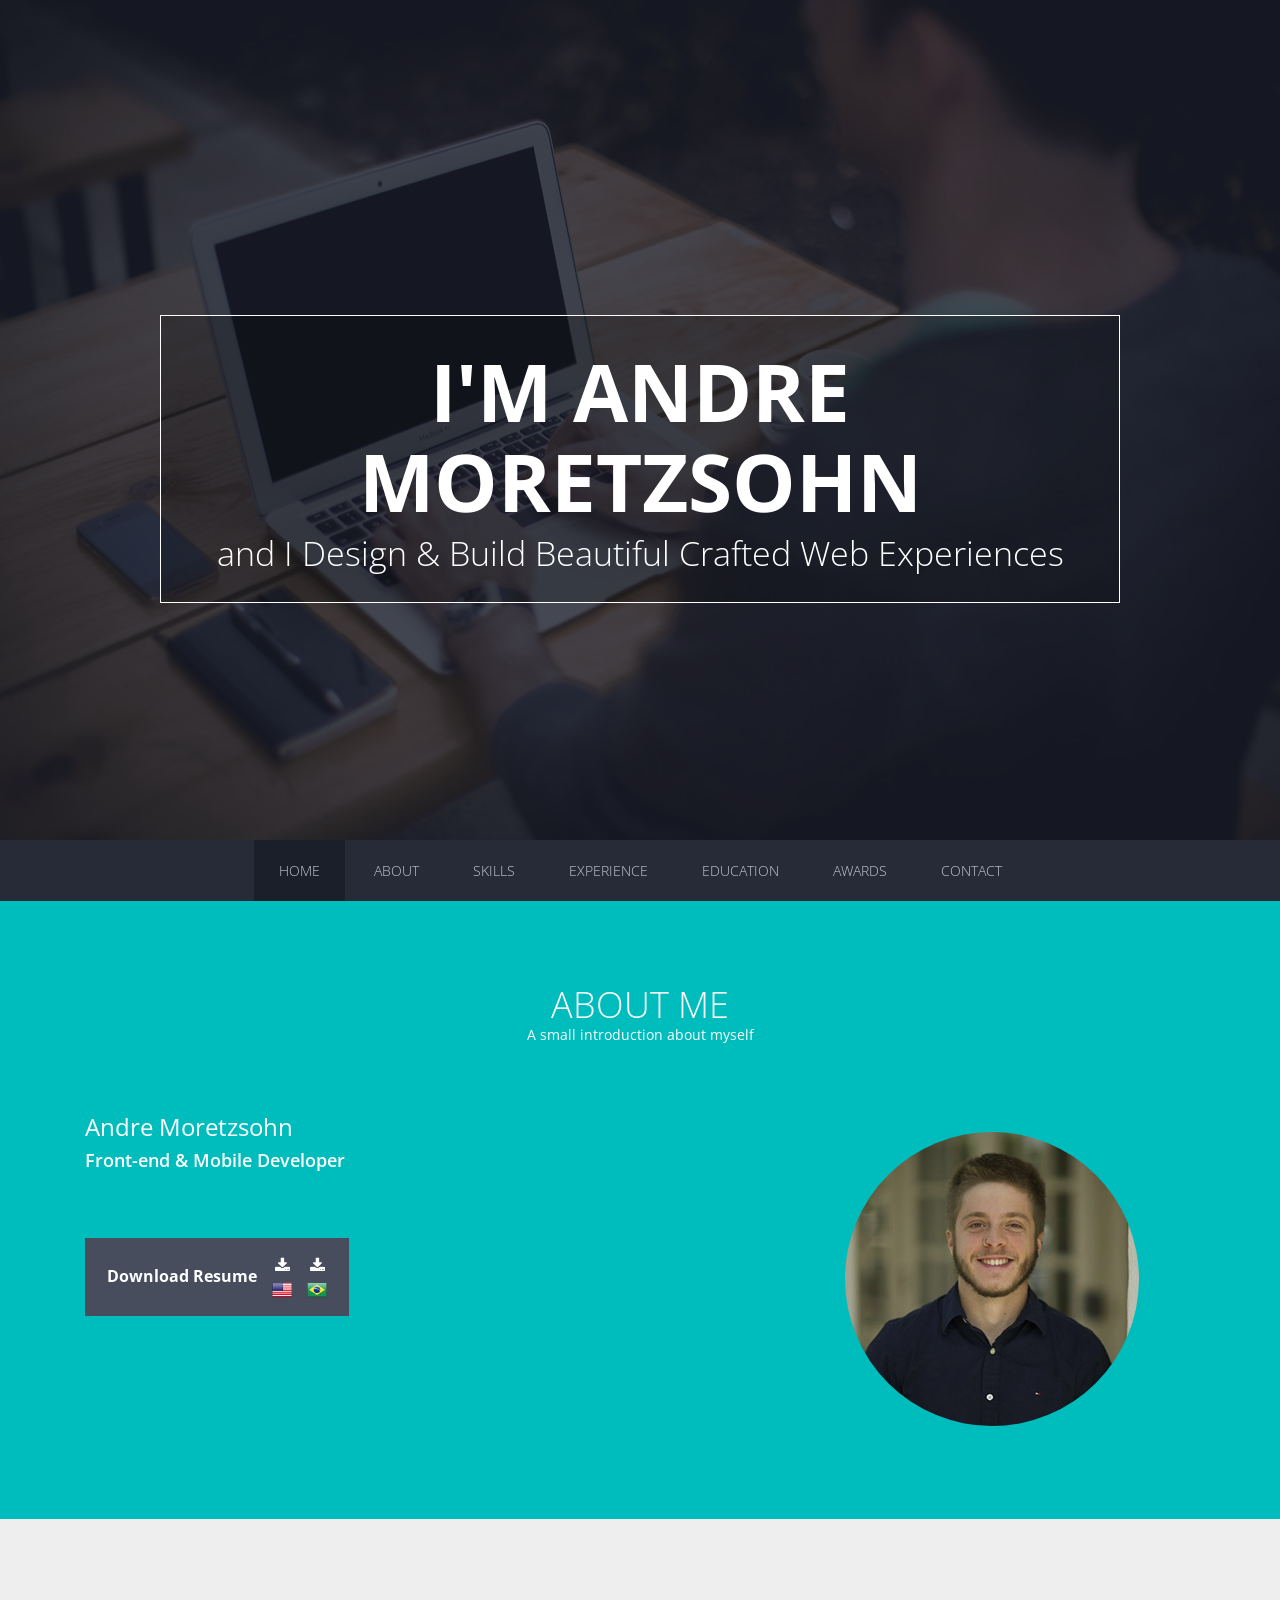
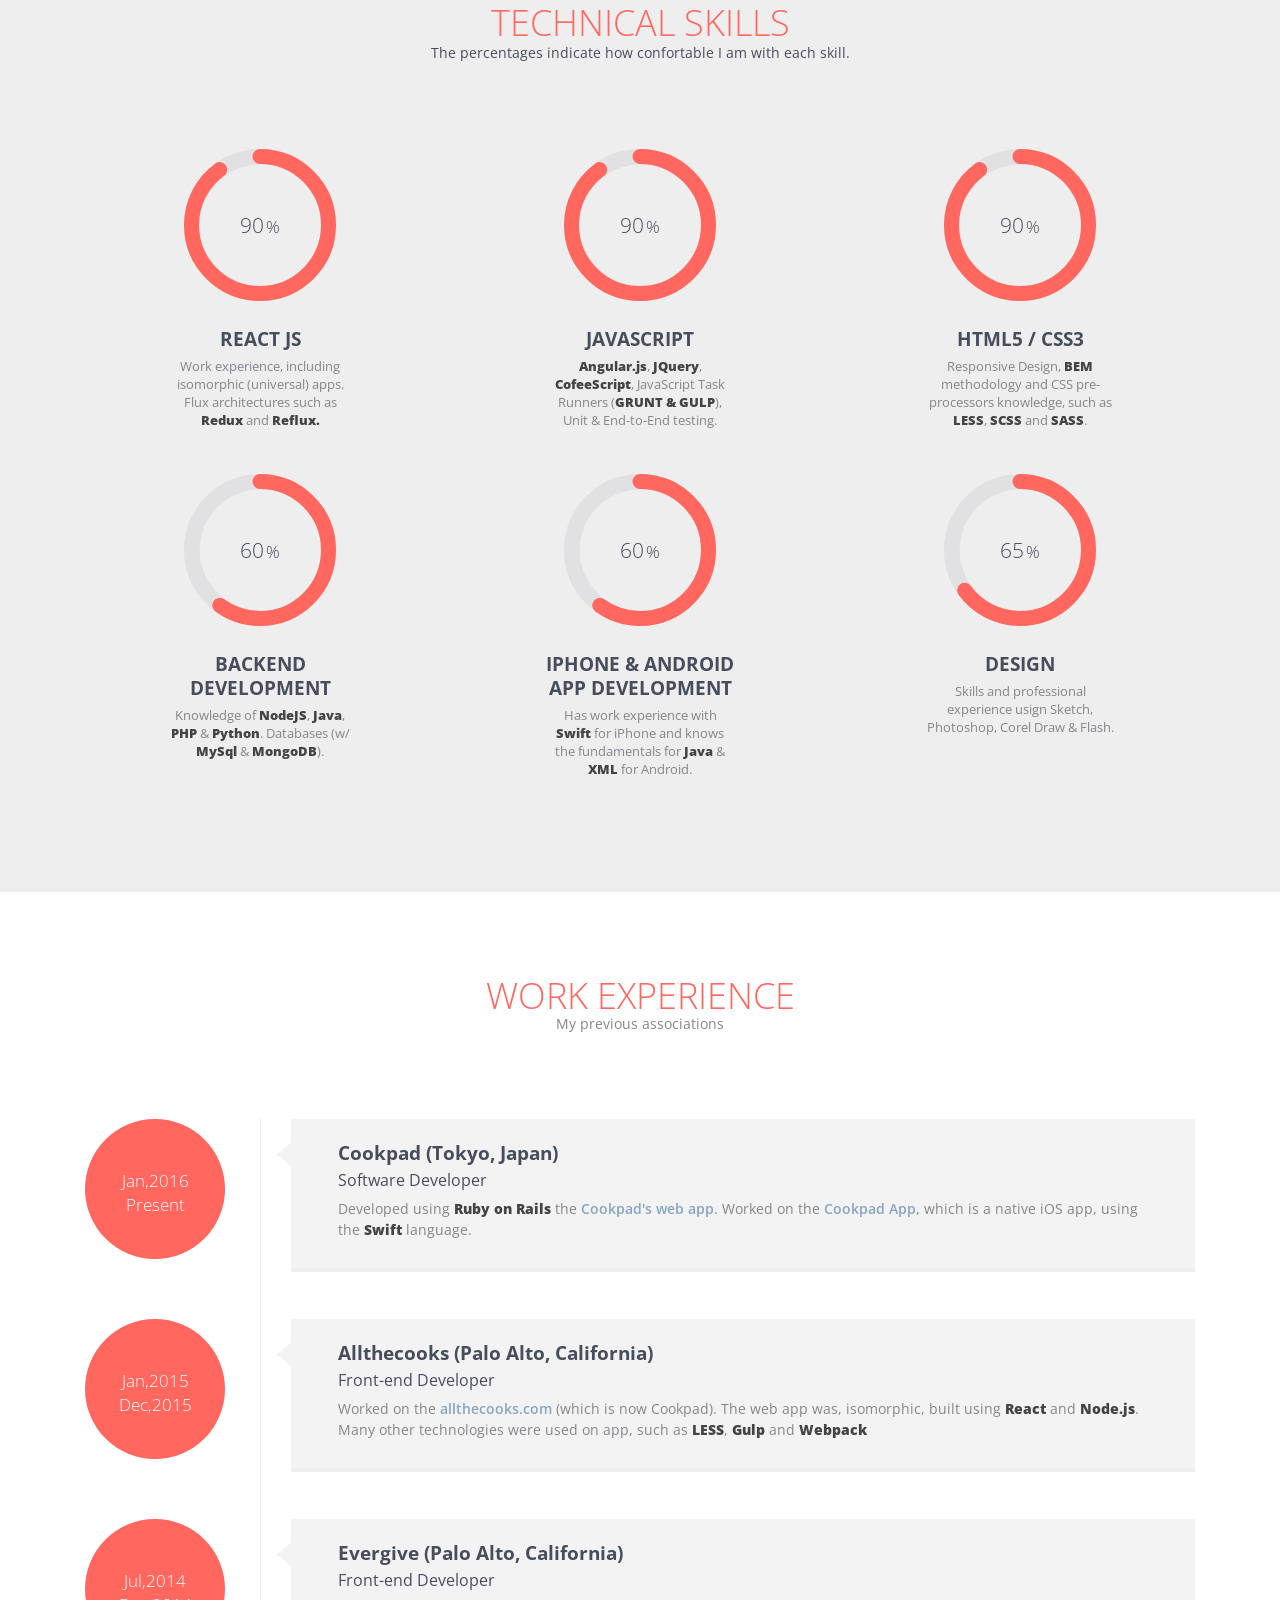
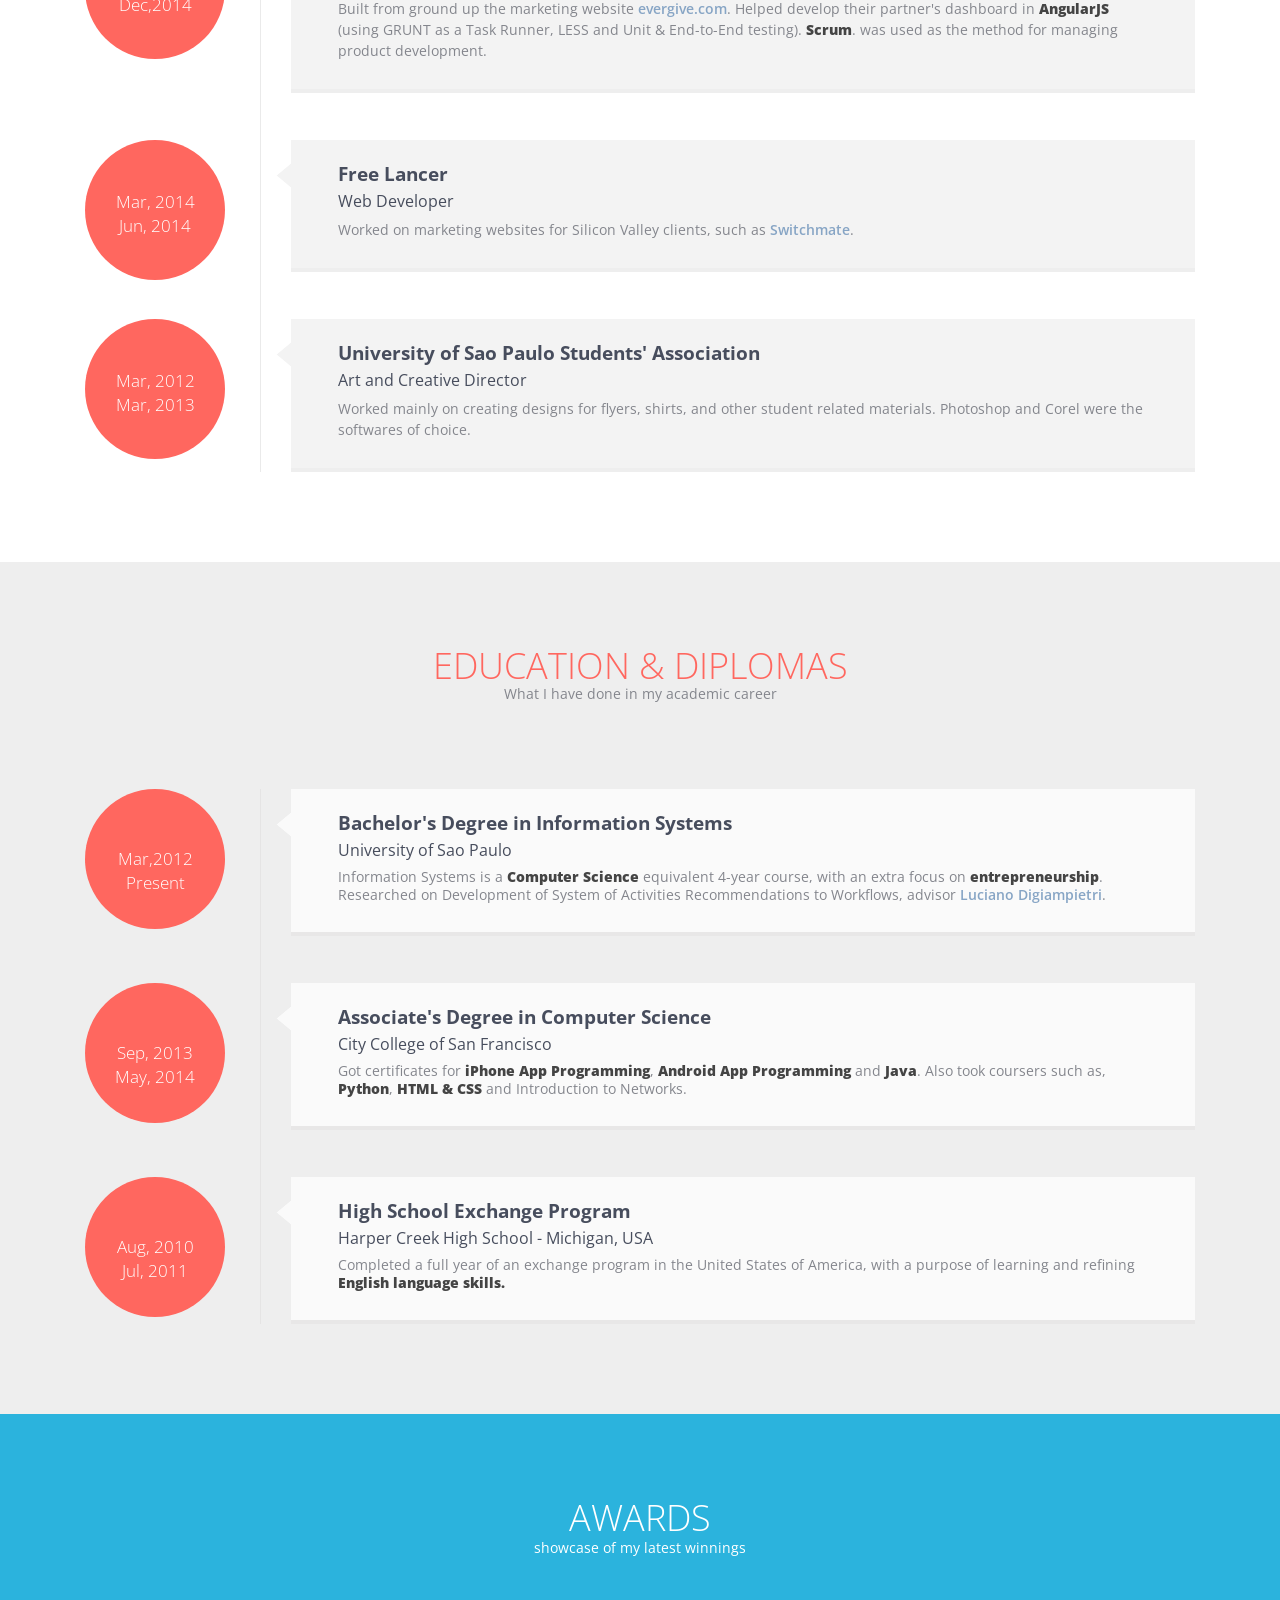
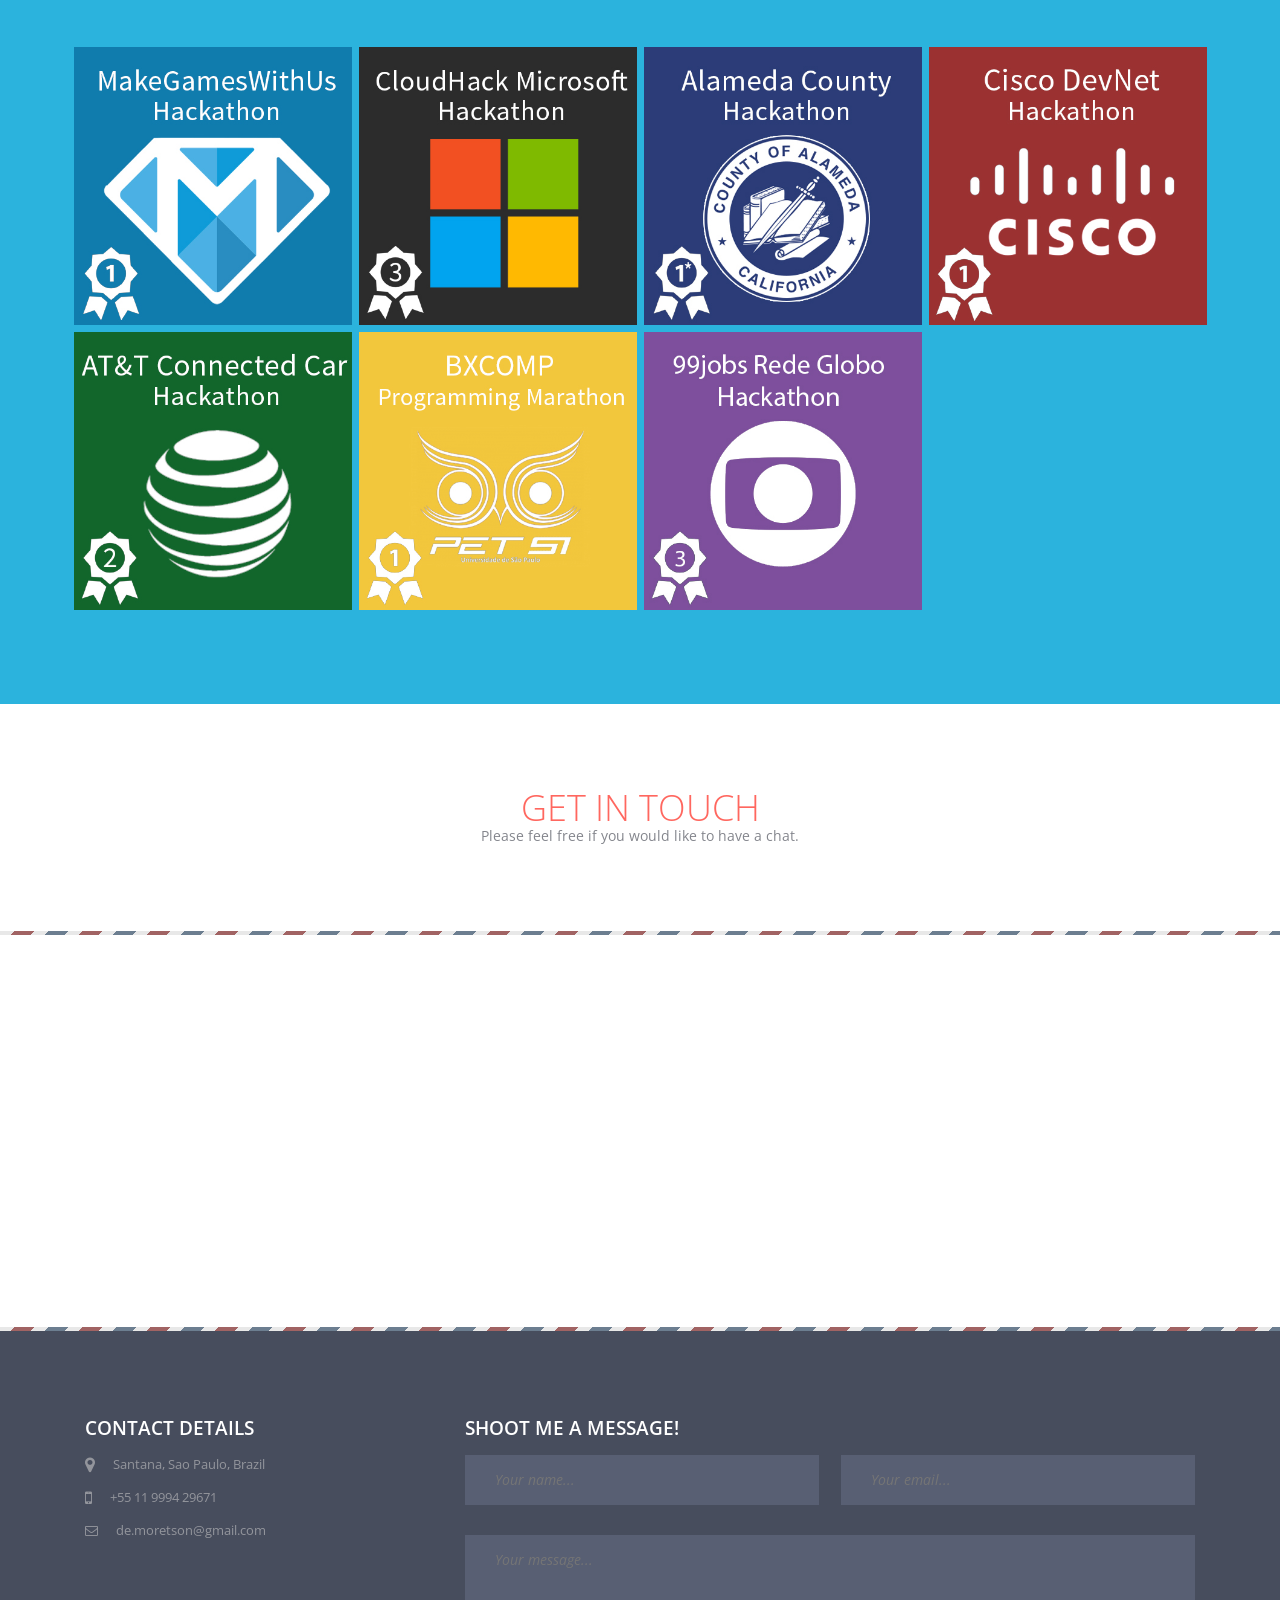
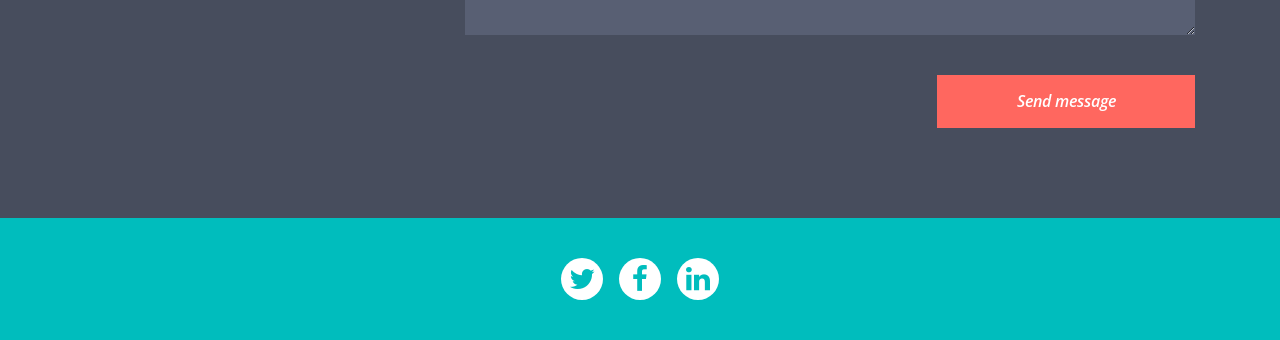
<file: index.html>
<!DOCTYPE html>
<!--[if lt IE 7 ]> <html class="ie ie6 no-js" lang="en"> <![endif]-->
<!--[if IE 7 ]>    <html class="ie ie7 no-js" lang="en"> <![endif]-->
<!--[if IE 8 ]>    <html class="ie ie8 no-js" lang="en"> <![endif]-->
<!--[if IE 9 ]>    <html class="ie ie9 no-js" lang="en"> <![endif]-->
<!--[if gt IE 9]><!--><html class="no-js" lang="en"><!--<![endif]--><head>
<meta charset="UTF-8" />
<meta http-equiv="X-UA-Compatible" content="IE=edge,chrome=1">
<title>Andre Moretzsohn's page</title>
<meta name="viewport" content="width=device-width, initial-scale=1.0">
<!--main style-->
<link rel="stylesheet" type="text/css" media="screen" href="css/bootstrap.css">
<link rel="stylesheet" type="text/css" media="screen" href="css/style.css">
<!--background slider style-->
<!--<link rel="stylesheet" type="text/css" href="css/slideshow.css" />-->
<!--google font style-->
<link href='http://fonts.googleapis.com/css?family=Open+Sans:300italic,400italic,600italic,700italic,800italic,400,600,700,800,300' rel='stylesheet' type='text/css'>
<!--font-family: 'Open Sans', sans-serif;-->
<!-- font css style-->
<link href="//maxcdn.bootstrapcdn.com/font-awesome/4.2.0/css/font-awesome.min.css" rel="stylesheet">
<!--for slider style-->

<noscript>
<link rel="stylesheet" type="text/css" href="css/fallback.css" />
</noscript>
<!--[if lt IE 9]>
			<link rel="stylesheet" type="text/css" href="css/fallback.css" />
		<![endif]-->
</head><body>
<!--wrapper start-->
<div class="wrapper" id="wrapper">
  <header>
    <!--banner start-->
    <div class="banner row" id="banner" style="width:100%">
      <div class="col-xs-12 col-sm-12 col-md-12 col-lg-12 noPadd" style="height:100%">
        <!--background slide show start-->
        <div class="bannerPart"><div></div></div>
        <!--background slide show end-->
      </div>
    </div>
    <!--banner end-->
    <div class="bannerText container">
      <h1>I'm Andre Moretzsohn</h1>
      <h2>and I Design & Build Beautiful Crafted Web Experiences</h2>
    </div>
    <!--menu start-->
    <div class="menu">
      <div class="navbar-wrapper">
        <div class="container">
          <div class="navwrapper">
            <div class="navbar navbar-inverse navbar-static-top">
              <div class="container">
                <div class="navbar-header">
                  <button type="button" class="navbar-toggle" data-toggle="collapse" data-target=".navbar-collapse"> <span class="icon-bar"></span> <span class="icon-bar"></span> <span class="icon-bar"></span> </button>
                  <a class="navbar-brand" href="#">Menu</a> </div>
                <div class="navbar-collapse collapse">
                  <ul class="nav navbar-nav">
                    <li class="menuItem active"><a href="#wrapper">Home</a></li>
                    <li class="menuItem"><a href="#aboutme">About</a></li>
                    <li class="menuItem"><a href="#technical">Skills</a></li>
                    <li class="menuItem"><a href="#exprience">Experience</a></li>
                    <li class="menuItem"><a href="#education">Education</a></li>
                    <li class="menuItem"><a href="#awards">Awards</a></li>
                    <li class="menuItem"><a href="#contact">Contact</a></li>
                  </ul>
                </div>
              </div>
            </div>
          </div>
          <!-- End Navbar -->
        </div>
      </div>
    </div>
    <!--menu end-->
  </header>
  <!--about me start-->
  <section class="aboutme" id="aboutme">
    <div class="container">
      <div class="heading">
        <h2>About me</h2>
        <p>A small introduction about myself</p>
      </div>
      <div class="row">
        <div class=" col-xs-12 col-sm-12 col-md-7 col-lg-7">
          <h3>Andre Moretzsohn</h3>
          <h4 class="subHeading">Front-end & Mobile Developer</h4>
          <p></p>
          <p></p>
<!--          <a href="CV.pdf" class="bntDownload" target="_blank">Download Printable Resume</a> -->
          <div href="CV.pdf" class="bntDownload" target="_blank"><div class="bntDownload-text">Download Resume</div><a href="CV_pt.pdf"><div><i class="fa fa-download"></i><br><img src="images/brazil.ico" height="20px" width="20px"></div></a><a href="CV_en.pdf"><div><i class="fa fa-download"></i><br><img src="images/usa.png" height="20px" width="20px"></div></a></div>
        </div>
        <div class=" col-xs-12 col-sm-12 col-md-4 col-lg-4 col-md-offset-1 col-lg-offset-1 proPic"> <img src="images/me.jpg" alt="" class="img-circle topmar"> </div>
      </div>
    </div>
  </section>
  <!--about me end-->
  <!--technical start-->
  <section class="technical" id="technical">
    <div class="container">
      <div class="heading">
        <h2>Technical Skills</h2>
        <p>The percentages indicate how confortable I am with each skill.</p>
      </div>
      <div class="row">
        <div class=" col-xs-12 col-sm-4 col-md-4 col-lg-4 skillsArea">
          <div class=" col-xs-12 col-sm-6 col-md-6 col-lg-6 skills"> <span class="chart skilBg" data-percent="90"> <span class="percent"></span> </span>
            <h4>React JS</h4>
            <p>Work experience, including isomorphic (universal) apps. Flux architectures such as <span class="bold">Redux</span> and <span class="bold">Reflux.</span> </p>
          </div>
        </div>
        <div class=" col-xs-12 col-sm-4 col-md-4 col-lg-4 skillsArea">
          <div class=" col-xs-12 col-sm-6 col-md-6 col-lg-6 skills"> <span class="chart skilBg" data-percent="90"> <span class="percent"></span> </span>
            <h4>JavaScript</h4>
            <p><span class="bold">Angular.js</span>, <span class="bold">JQuery</span>, <span class="bold">CofeeScript</span>, JavaScript Task Runners (<span class="bold">GRUNT & GULP</span>), Unit & End-to-End testing.</p>
          </div>
        </div>
        <div class=" col-xs-12 col-sm-4 col-md-4 col-lg-4 skillsArea">
          <div class=" col-xs-12 col-sm-6 col-md-6 col-lg-6 skills"> <span class="chart skilBg" data-percent="90"> <span class="percent"></span> </span>
            <h4>HTML5 / CSS3</h4>
            <p>Responsive Design, <span class="bold">BEM</span> methodology and CSS pre-processors knowledge, such as <span class="bold">LESS</span>, <span class="bold">SCSS</span> and <span class="bold">SASS</span>.</p>
          </div>
        </div>
        <div class=" col-xs-12 col-sm-4 col-md-4 col-lg-4 skillsArea">
          <div class=" col-xs-12 col-sm-6 col-md-6 col-lg-6 skills"> <span class="chart skilBg" data-percent="60"> <span class="percent"></span> </span>
            <h4>Backend Development</h4>
            <p>Knowledge of <span class="bold">NodeJS</span>, <span class="bold">Java</span>, <span class="bold">PHP</span> & <span class="bold">Python</span>. Databases (w/ <span class="bold">MySql</span> & <span class="bold">MongoDB</span>).</p>
          </div>
        </div>
        <div class=" col-xs-12 col-sm-4 col-md-4 col-lg-4 skillsArea">
          <div class=" col-xs-12 col-sm-6 col-md-6 col-lg-6 skills"> <span class="chart skilBg" data-percent="60"> <span class="percent"></span> </span>
            <h4>iPhone & Android App Development</h4>
            <p>Has work experience with <span class="bold">Swift</span> for iPhone and knows the fundamentals for <span class="bold">Java</span> & <span class="bold">XML</span> for Android.</p>
          </div>
        </div>
        <div class=" col-xs-12 col-sm-4 col-md-4 col-lg-4 skillsArea">
          <div class=" col-xs-12 col-sm-6 col-md-6 col-lg-6 skills"> <span class="chart skilBg" data-percent="65"> <span class="percent"></span> </span>
            <h4>Design</h4>
            <p>Skills and professional experience usign Sketch, Photoshop, Corel Draw & Flash.</p>
          </div>
        </div>
      </div>
    </div>
  </section>
  <!--technical end-->
  <!--exprience start-->
  <section class="exprience" id="exprience">
    <div class="container">
      <div class="heading">
        <h2>Work Experience</h2>
        <p>My previous associations</p>
      </div>
      <div class="row workDetails">
        <div class="col-xs-12 col-sm-3 col-md-2 col-lg-2">
          <div class="workYear">Jan,2016<br>
            Present</div>
        </div>
        <div class="col-xs-12 col-sm-9 col-md-10 col-lg-10 rightArea">
          <div class="arrowpart"></div>
          <div class="exCon">
            <h4>Cookpad (Tokyo, Japan)</h4>
            <h5>Software Developer</h5>
            <p>Developed using <span class="bold">Ruby on Rails</span> the <a href="http://www.cookpad.com/us" class="dark-links">Cookpad's web app</a>. Worked on the <a href="https://itunes.apple.com/us/app/cookpad/id922865408?mt=8" class="dark-links">Cookpad App</a>, which is a native iOS app, using the <span class="bold">Swift</span> language.</p>
          </div>
        </div>
      </div>
      <div class="row workDetails">
        <div class="col-xs-12 col-sm-3 col-md-2 col-lg-2">
          <div class="workYear">Jan,2015<br>
            Dec,2015</div>
        </div>
        <div class="col-xs-12 col-sm-9 col-md-10 col-lg-10 rightArea">
          <div class="arrowpart"></div>
          <div class="exCon">
            <h4>Allthecooks (Palo Alto, California)</h4>
            <h5>Front-end Developer</h5>
            <p>Worked on the <a href="http://www.allthecooks.com" class="dark-links">allthecooks.com</a> (which is now Cookpad). The web app was, isomorphic, built using <span class="bold">React</span> and <span class="bold">Node.js</span>. Many other technologies were used on app, such as <span class="bold">LESS</span>, <span class="bold">Gulp</span> and <span class="bold">Webpack</span></p>
          </div>
        </div>
      </div>
      <div class="row workDetails">
        <div class="col-xs-12 col-sm-3 col-md-2 col-lg-2">
          <div class="workYear">Jul,2014<br>
            Dec,2014</div>
        </div>
        <div class="col-xs-12 col-sm-9 col-md-10 col-lg-10 rightArea">
          <div class="arrowpart"></div>
          <div class="exCon">
            <h4>Evergive (Palo Alto, California)</h4>
            <h5>Front-end Developer</h5>
            <p>Built from ground up the marketing website <a href="http://www.evergive.com" class="dark-links">evergive.com</a>. Helped develop their partner's dashboard in <span class="bold">AngularJS</span> (using GRUNT as a Task Runner, LESS and Unit & End-to-End testing). <span class="bold">Scrum</span>. was used as the method for managing product development.</p>
          </div>
        </div>
      </div>
      <div class="row workDetails">
        <div class="col-xs-12 col-sm-3 col-md-2 col-lg-2">
          <div class="workYear">Mar, 2014<br>
            Jun, 2014</div>
        </div>
        <div class="col-xs-12 col-sm-9 col-md-10 col-lg-10 rightArea">
          <div class="arrowpart"></div>
          <div class="exCon">
            <h4>Free Lancer</h4>
            <h5>Web Developer</h5>
            <p>Worked on marketing websites for Silicon Valley clients, such as <a class="dark-links" href="http://www.myswitchmate.com/">Switchmate</a>. </p>
          </div>
        </div>
      </div>
      <div class="row workDetails">
        <div class="col-xs-12 col-sm-3 col-md-2 col-lg-2">
          <div class="workYear">Mar, 2012<br>
            Mar, 2013</div>
        </div>
        <div class="col-xs-12 col-sm-9 col-md-10 col-lg-10 rightArea">
          <div class="arrowpart"></div>
          <div class="exCon">
            <h4>University of Sao Paulo Students' Association</h4>
            <h5>Art and Creative Director</h5>
            <p>Worked mainly on creating designs for flyers, shirts, and other student related materials. Photoshop and Corel were the softwares of choice.</p>
          </div>
        </div>
      </div>
    </div>
  </section>
  <!--exprience end-->
  <!--education start-->
  <section class="education" id="education">
    <div class="container">
      <div class="heading">
        <h2>Education & Diplomas</h2>
        <p>What I have done in my academic career</p>
      </div>
      <div class="row workDetails">
        <div class="col-xs-12 col-sm-3 col-md-2 col-lg-2">
          <div class="workYear">Mar,2012<br>
            Present</div>
        </div>
        <div class="col-xs-12 col-sm-9 col-md-10 col-lg-10 rightArea">
          <div class="arrowpart"></div>
          <div class="exCon">
            <h4>Bachelor's Degree in Information Systems</h4>
            <h5>University of Sao Paulo</h5>
            <p>Information Systems is a <span class="bold">Computer Science</span> equivalent 4-year course, with an extra focus on <span class="bold">entrepreneurship</span>. Researched on Development of System of Activities Recommendations to Workflows, advisor <a class="dark-links" href="http://www.uspleste.usp.br/digiampietri/">Luciano Digiampietri</a>.</p>
          </div>
        </div>
      </div>
      <div class="row workDetails">
        <div class="col-xs-12 col-sm-3 col-md-2 col-lg-2">
          <div class="workYear">Sep, 2013<br>
            May, 2014</div>
        </div>
        <div class="col-xs-12 col-sm-9 col-md-10 col-lg-10 rightArea">
          <div class="arrowpart"></div>
          <div class="exCon">
            <h4>Associate's Degree in Computer Science</h4>
            <h5>City College of San Francisco</h5>
            <p>Got certificates for <span class="bold">iPhone App Programming</span>, <span class="bold">Android App Programming</span> and <span class="bold">Java</span>. Also took coursers such as, <span class="bold">Python</span>, <span class="bold">HTML & CSS</span> and Introduction to Networks.</p>
          </div>
        </div>
      </div>
      <div class="row workDetails">
        <div class="col-xs-12 col-sm-3 col-md-2 col-lg-2">
          <div class="workYear">Aug, 2010<br>
            Jul, 2011</div>
        </div>
        <div class="col-xs-12 col-sm-9 col-md-10 col-lg-10 rightArea">
          <div class="arrowpart"></div>
          <div class="exCon">
            <h4>High School Exchange Program</h4>
            <h5>Harper Creek High School - Michigan, USA</h5>
            <p>Completed a full year of an exchange program in the United States of America, with a purpose of learning and refining <span class="bold">English language skills.</span></p>
          </div>
        </div>
      </div>
    </div>
  </section>
  <!--education end-->
  <!--protfolio start-->
  <section class="awards" id="awards">
    <div class="container">
      <div class="heading">
        <h2>Awards</h2>
        <p>showcase of my latest winnings</p>
      </div>
      <ul class="portfolioContainer row">
        <li class="photos col-xs-6 col-sm-4 col-md-3 col-lg-3">
          <div class="lightCon"> <span class="hoverBox"> <span class="smallIcon"> <a rel="lightbox-demo" href="images/big-1.jpg" title="MakeGamesWithUs Hackathon" class="zoom lb lb_warsaw1"><i class="fa fa-camera fa-2x"></i></a> <a style="visibility:hidden" href="#" title="Project Link" target="_blank" class="linKed"><i class="fa fa-link fa-2x"></i></i></a> </span> </span> <img src="images/thu-1.jpg" alt=""  > </div>
        </li>
        <li class="branding illustration col-xs-6 col-sm-4 col-md-3 col-lg-3">
          <div class="lightCon"> <span class="hoverBox"> <span class="smallIcon"> <a rel="lightbox-demo" href="images/big-2.jpg" title="CloudHack Microsoft Hackathon" class="zoom lb lb_warsaw1"><i class="fa fa-camera fa-2x"></i></a> <a href="#" title="Project Link" target="_blank" class="linKed" style="visibility:hidden"><i class="fa fa-link fa-2x"></i></i></a> </span> </span> <img src="images/thu-2.jpg" alt="" > </div>
        </li>
        <li class="illustration col-xs-6 col-sm-4 col-md-3 col-lg-3">
          <div class="lightCon"> <span class="hoverBox"> <span class="smallIcon"> <a rel="lightbox-demo" href="images/big-3.jpg" title="Alameda County Hackathon" class="zoom lb lb_warsaw1"><i class="fa fa-camera fa-2x"></i></a> <a href="http://ptprojects.github.io/acjobs/" title="Project Link" target="_blank" class="linKed"><i class="fa fa-link fa-2x"></i></i></a> </span> </span> <img src="images/thu-3.jpg" alt="" > </div>
        </li>
        <li class="branding illustration col-xs-6 col-sm-4 col-md-3 col-lg-3">
          <div class="lightCon"> <span class="hoverBox"> <span class="smallIcon"> <a rel="lightbox-demo" href="images/big-4.jpg" title="Cisco DevNet Hackathon" class="zoom lb lb_warsaw1"><i class="fa fa-camera fa-2x"></i></a> <a href="http://ptprojects.github.io/indoormaps/" title="Project Link" target="_blank" class="linKed"><i class="fa fa-link fa-2x"></i></i></a> </span> </span> <img src="images/thu-4.jpg" alt="" > </div>
        </li>
        <li class="illustration photos col-xs-6 col-sm-4 col-md-3 col-lg-3">
          <div class="lightCon"> <span class="hoverBox"> <span class="smallIcon"> <a rel="lightbox-demo" href="images/big-5.jpg" title="AT&T Connecte Car Hackathon" class="zoom lb lb_warsaw1"><i class="fa fa-camera fa-2x"></i></a> <a href="http://ptprojects.github.io/autoorder/" title="Project Link" target="_blank" class="linKed"><i class="fa fa-link fa-2x"></i></i></a> </span> </span> <img src="images/thu-5.jpg" alt="" > </div>
        </li>
        <li class="branding photos col-xs-6 col-sm-4 col-md-3 col-lg-3">
          <div class="lightCon"> <span class="hoverBox"> <span class="smallIcon"> <a rel="lightbox-demo" href="images/big-6.jpg" title="BXCOMP Programming Marathon" class="zoom lb lb_warsaw1"><i class="fa fa-camera fa-2x"></i></a> <a href="http://www.each.usp.br/petsi/bxcomp2012/" title="Project Link" target="_blank" class="linKed"><i class="fa fa-link fa-2x"></i></i></a> </span> </span> <img src="images/thu-6.jpg" alt="" > </div>
        </li>
        <li class="branding photos col-xs-6 col-sm-4 col-md-3 col-lg-3">
          <div class="lightCon"> <span class="hoverBox"> <span class="smallIcon"> <a rel="lightbox-demo" href="images/big-7.jpg" title="Globo Hackathon" class="zoom lb lb_warsaw1"><i class="fa fa-camera fa-2x"></i></a> <a href="http://www.techtudo.com.br/noticias/noticia/2015/09/hologlobo-vence-disputa-no-hackathonglobo-veja-projeto.html" title="Project Link" target="_blank" class="linKed"><i class="fa fa-link fa-2x"></i></i></a> </span> </span> <img src="images/thu-7.jpg" alt="" > </div>
        </li>
      </ul>
    </div>
  </section>
  <!--protfolio end-->
  <!--contact start-->
  <section class="contact" id="contact">
    <div class="container topCon">
      <div class="heading">
        <h2>Get In Touch</h2>
        <p>Please feel free if you would like to have a chat.</p>
      </div>
    </div>
    <div class="row mapArea">
      <!-- Add this onClick="style.pointerEvents='none'" to overlay div below in case you want to enable maps zoom feature with scroll when clicked -->
      <div class="overlay" ></div>
      <iframe scrolling="no" frameborder="0" scrolling="no" marginheight="0" marginwidth="0" src="https://maps.google.com/?ie=UTF8&amp;ll=-23.5259302,-46.6606025&amp;spn=0.01134,0.026157&amp;t=m&amp;z=16&amp;output=embed"></iframe>
    </div>
  </section>
  <section class="contactDetails">
    <div class="container">
      <!--contact info start-->
      <div class="col-xs-12 col-sm-3 col-md-4 col-lg-4">
        <h4>Contact details</h4>
        <p> <i class="fa fa-map-marker fa-lg"></i> <a target="_blank" href="https://www.google.com.br/maps/place/R.+Alm.+Noronha+-+Jardim+Sao+Paulo,+S%C3%A3o+Paulo+-+SP/@-23.4907543,-46.6184921,17z/data=!3m1!4b1!4m2!3m1!1s0x94cef63dcb668ca5:0x67789b4f42046987">Santana, Sao Paulo, Brazil</a></p>
        <p> <i class="fa fa-mobile fa-lg"></i> +55 11 9994 29671</p>
        <p> <i class="fa fa-envelope-o "></i> <a href="mailto:de.moretson@gmail.com">de.moretson@gmail.com</a></p>
      </div>
      <!--contact info end-->
      <!--contact form start-->
      <div class="col-xs-12 col-sm-9 col-md-8 col-lg-8 conForm">
        <h4>Shoot me a message!</h4>
        <h5 id="contact-failed" style="display:none">Message failed, please try again later ... :(</h5>
        <h5 id="contact-sent" style="display:none">Message sent! :) </h5>
        <div id="message"></div>
        <!-- <form method="POST" action="http://formspree.io/de.moretson@gmail.com" name="cform" id="cform"> -->
        <form>
          <input name="name" id="name" type="text" class="col-xs-12 col-sm-6 col-md-6 col-lg-6" placeholder="Your name..." >
          <input name="email" id="email" type="email" class=" col-xs-12 col-sm-6 col-md-6 col-lg-6 noMarr" placeholder="Your email..." >
          <textarea name="comments" id="comments" cols="" rows="" class="col-xs-12 col-sm-12 col-md-12 col-lg-12" placeholder="Your message..."></textarea>
          <input id="submit" name="send" class="submitBnt" value="Send message" onclick="sendEmail()">
          <div id="simple-msg"></div>
        </form>
      </div>
      <!--contact form end-->
    </div>
  </section>
  <!--contact end-->
  <!--footer start-->
  <section class="footer" id="footer">
    <div class="container">
      <ul>
        <li><a href="https://twitter.com/andremoretzsohn"><i class="fa fa-twitter fa-2x"></i></a></li>
        <li><a href="https://www.facebook.com/andre.moretzsohndecastro"><i class="fa fa-facebook fa-2x"></i></a></li>
        <li><a href="https://www.linkedin.com/pub/andre-moretzsohn/82/b09/a38"><i class="fa fa-linkedin fa-2x"></i></a></li>
      </ul>
    </div>
  </section>
  <!--footer end-->
</div>
<!--wrapper end-->
<!--modernizr js-->
<script type="text/javascript" src="js/modernizr.custom.26633.js"></script>
<!--jquary min js-->
<script type="text/javascript" src="js/jquery.min.js"></script>
<script src="js/bootstrap.js"></script>
<script type="text/javascript" src="js/jquery.gridrotator.js"></script>
<!--for custom jquary-->
<script src="js/custom.js"></script>
<!--for placeholder jquary-->
<script type="text/javascript" src="js/jquery.placeholder.js"></script>
<!--for menu jquary-->
<script type="text/javascript" src="js/stickUp.js"></script>
<script type="text/javascript">
jQuery(function($) {
$(document).ready( function() {
  //enabling stickUp on the '.navbar-wrapper' class
  $('.navbar-wrapper').stickUp({
				parts: {
				  0: 'banner',
				  1: 'aboutme',
				  2: 'technical',
				  3: 'exprience',
				  4: 'education',
				  5: 'awards',
				  6: 'contact'
				},
				itemClass: 'menuItem',
				itemHover: 'active',
				topMargin: 'auto'
			  });
});

$( ".navbar.navbar-inverse.navbar-static-top a" ).click(function() {
  $( ".navbar-collapse" ).addClass( "hideClass" );
});


$( ".navbar.navbar-inverse.navbar-static-top a" ).click(function() {
  $( ".navbar-collapse" ).addClass( "collapse" );
});


$( ".navbar.navbar-inverse.navbar-static-top a" ).click(function() {
  $( ".navbar-collapse" ).removeClass( "in" );
});

$( ".navbar-toggle" ).click(function() {
  $( ".navbar-collapse" ).removeClass( "hideClass" );
});


});
</script>
<script type="text/javascript">
  var sendEmail = function(){
      $.ajax({
      type: 'POST',
      url: 'https://mandrillapp.com/api/1.0/messages/send.json',
      data: {
        'key': 'MGTL9O_VlEo5gCoj6tJPTA',
        'message': {
          'from_email': 'de.moretson@gmail.com',
          'to': [
              {
                'email': 'de.moretson@gmail.com',
                'name': 'Andre',
                'type': 'to'
              }
            ],
          'autotext': 'true',
          'subject': 'Contact from your CV Website',
          'html': '<p>'+$('#name').val()+" ("+$('#email').val()+") sent you: "+$('#comments').val()+'</p>'
        }
      }
     }).done(function(response) {
       $('#contact-sent').fadeIn();
       $('#contact-failed').fadeOut();
     }).fail(function() {
      $('#contact-sent').hide();
      $('#contact-failed').fadeIn();
    });
  };
</script>
<!--for portfoli filter jquary-->
<script src="js/jquery.isotope.js" type="text/javascript"></script>
<!--for portfoli lightbox -->
<link type="text/css" rel="stylesheet" id="theme" href="css/jquery-ui-1.8.16.custom.css">
<link type="text/css" rel="stylesheet" href="css/lightbox.min.css">
<script type="text/javascript" src="js/jquery.ui.widget.min.js"></script>
<script type="text/javascript" src="js/jquery.ui.rlightbox.js"></script>
<!--for skill chat jquary-->
<script src="js/jquery.easing.min.js"></script>
<script src="js/jquery.easypiechart.js"></script>
<!--contact form js-->
<script type="text/javascript" src="js/jquery.contact.js"></script>
</body>
</html>
</file>
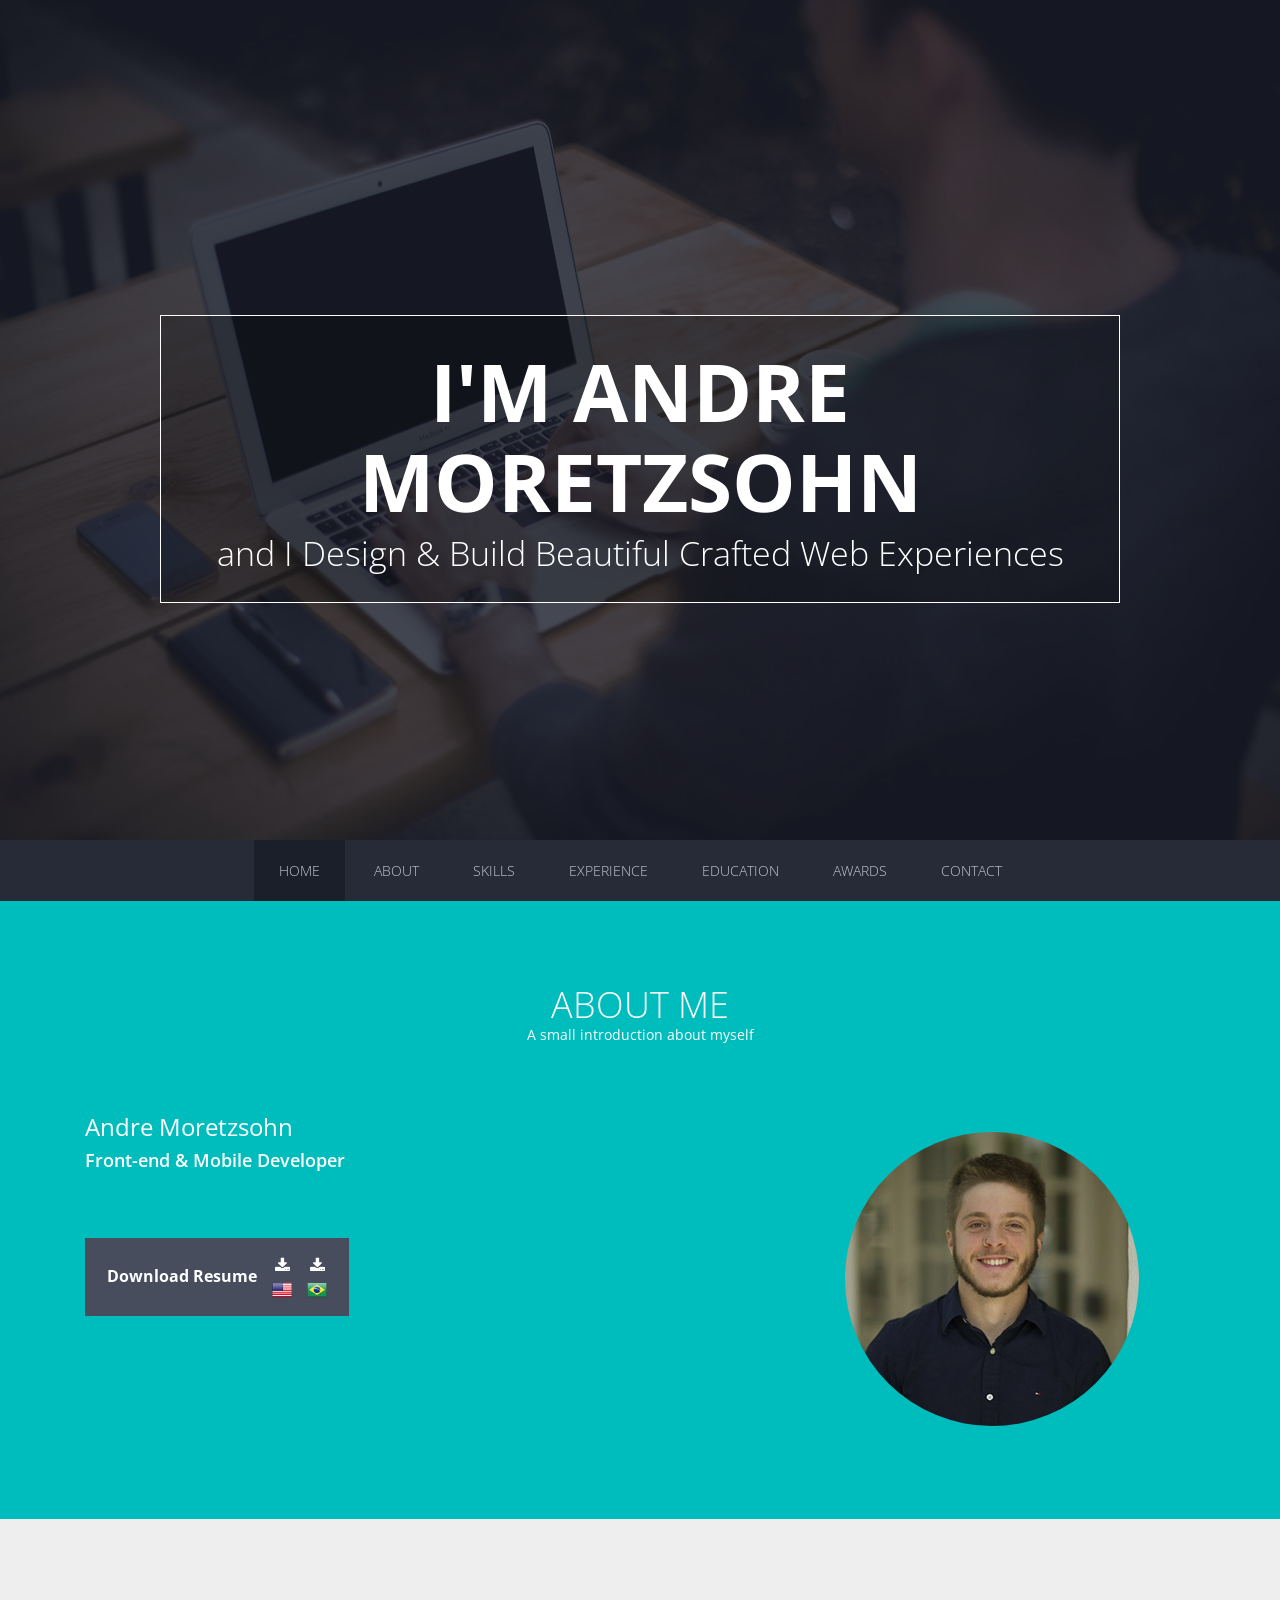
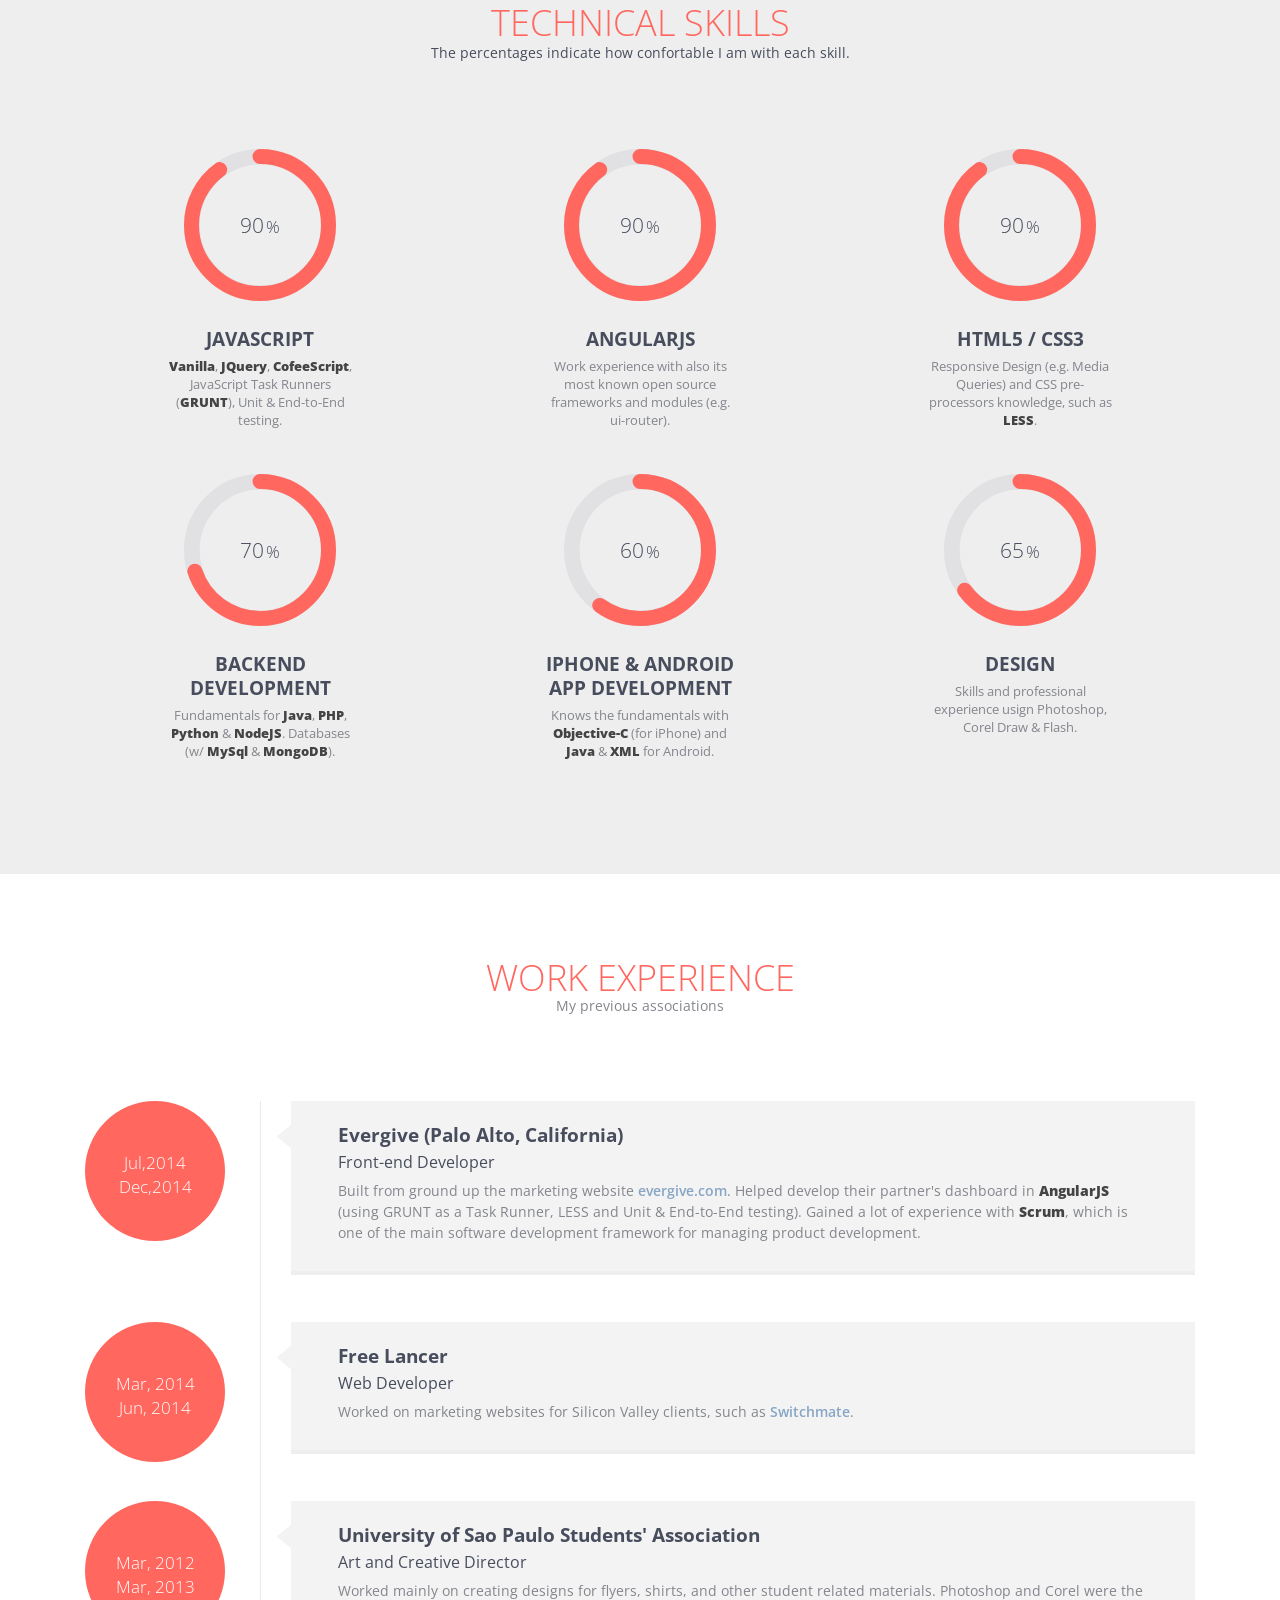
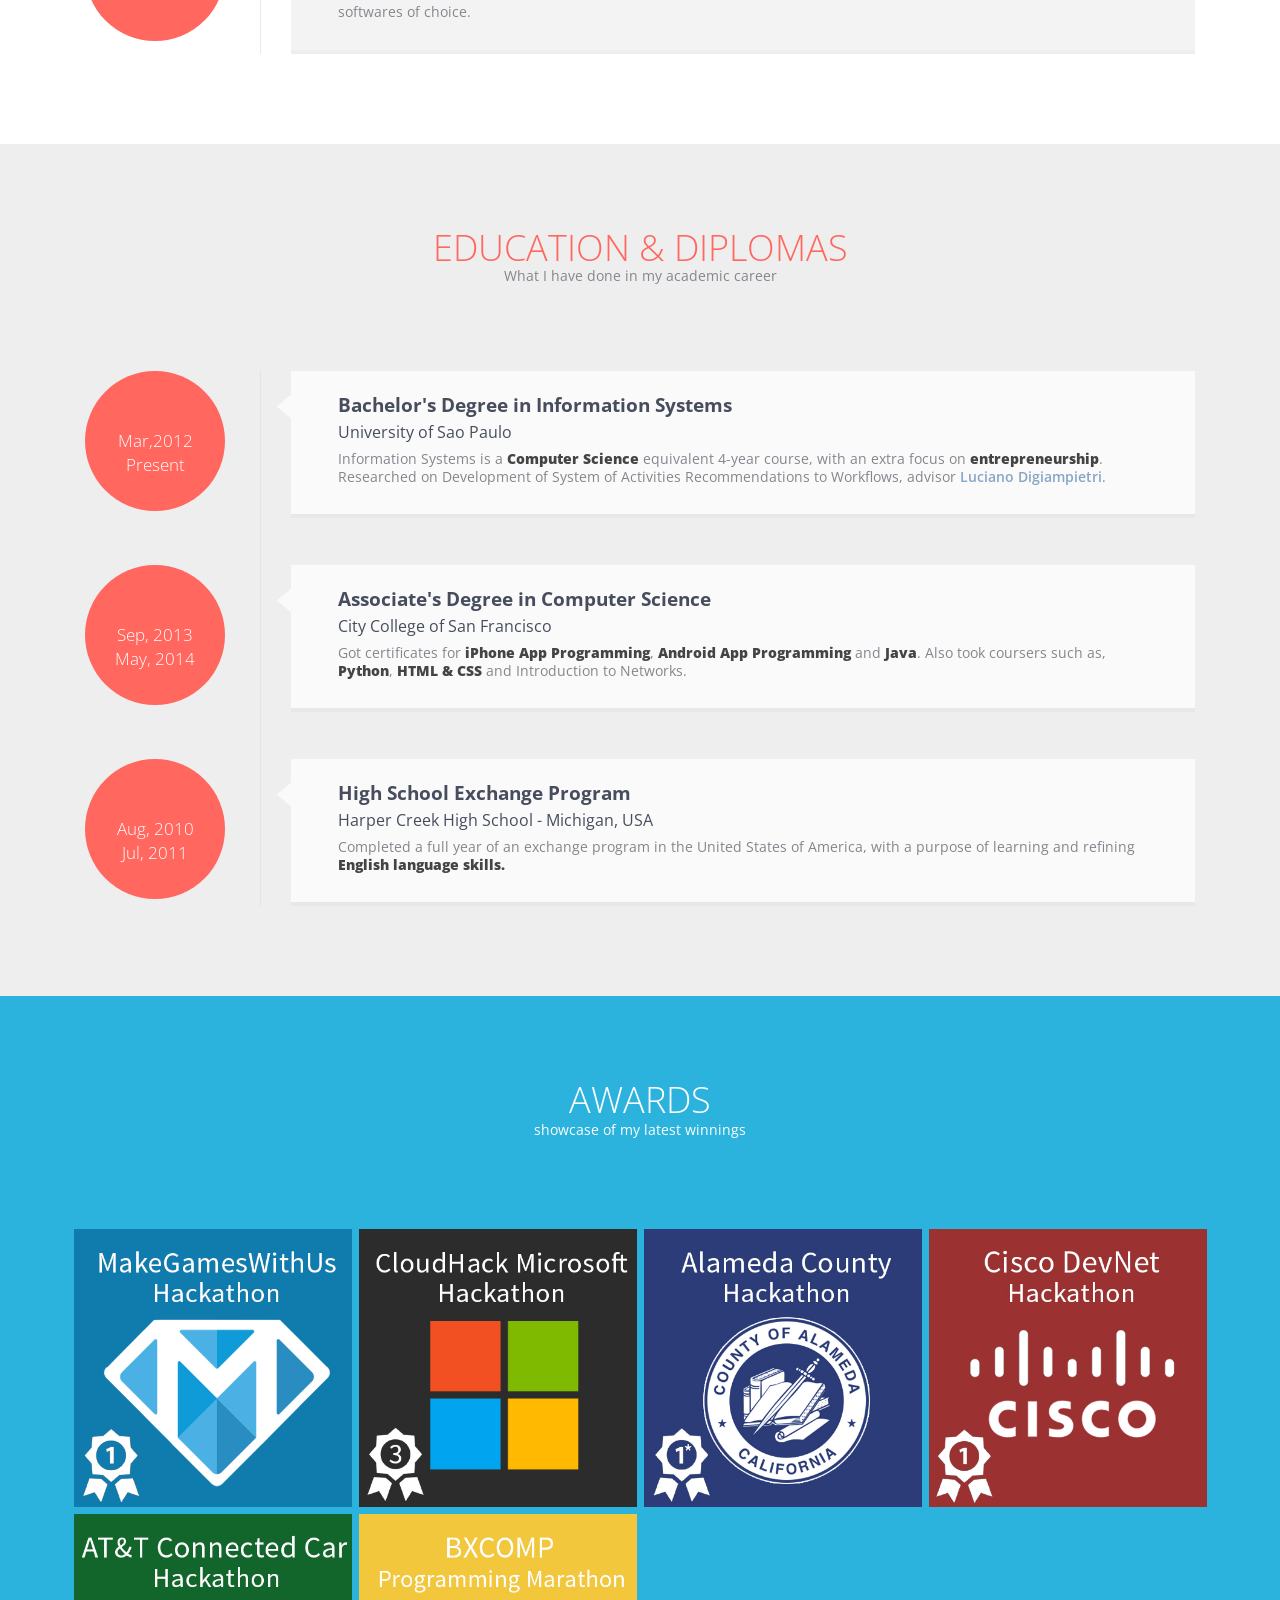
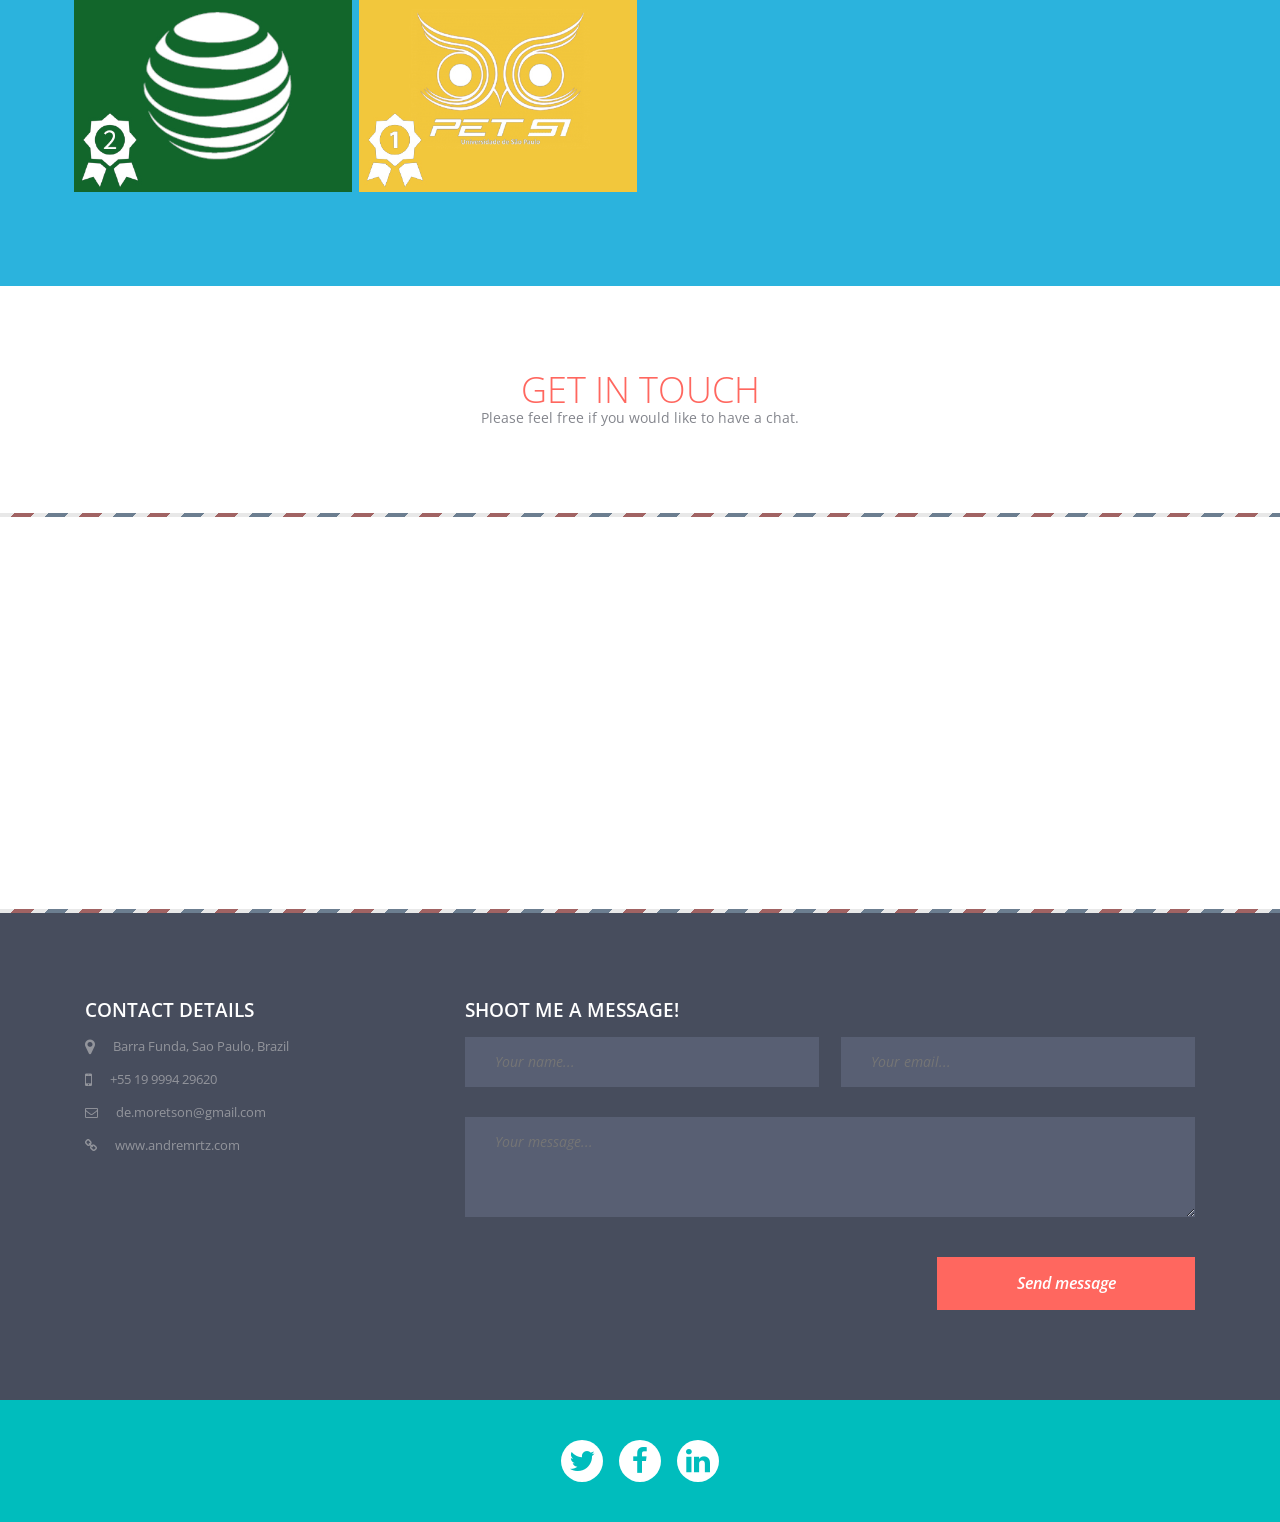
<file: public_html/index.html>
<!DOCTYPE html>
<!--[if lt IE 7 ]> <html class="ie ie6 no-js" lang="en"> <![endif]-->
<!--[if IE 7 ]>    <html class="ie ie7 no-js" lang="en"> <![endif]-->
<!--[if IE 8 ]>    <html class="ie ie8 no-js" lang="en"> <![endif]-->
<!--[if IE 9 ]>    <html class="ie ie9 no-js" lang="en"> <![endif]-->
<!--[if gt IE 9]><!--><html class="no-js" lang="en"><!--<![endif]--><head>
<meta charset="UTF-8" />
<meta http-equiv="X-UA-Compatible" content="IE=edge,chrome=1">
<title>Andre Moretzsohn's page</title>
<meta name="viewport" content="width=device-width, initial-scale=1.0">
<!--main style-->
<link rel="stylesheet" type="text/css" media="screen" href="css/bootstrap.css">
<link rel="stylesheet" type="text/css" media="screen" href="css/style.css">
<!--background slider style-->
<!--<link rel="stylesheet" type="text/css" href="css/slideshow.css" />-->
<!--google font style-->
<link href='http://fonts.googleapis.com/css?family=Open+Sans:300italic,400italic,600italic,700italic,800italic,400,600,700,800,300' rel='stylesheet' type='text/css'>
<!--font-family: 'Open Sans', sans-serif;-->
<!-- font css style-->
<link href="//maxcdn.bootstrapcdn.com/font-awesome/4.2.0/css/font-awesome.min.css" rel="stylesheet">
<!--for slider style-->

<noscript>
<link rel="stylesheet" type="text/css" href="css/fallback.css" />
</noscript>
<!--[if lt IE 9]>
			<link rel="stylesheet" type="text/css" href="css/fallback.css" />
		<![endif]-->
</head><body>
<!--wrapper start-->
<div class="wrapper" id="wrapper">
  <header>
    <!--banner start-->
    <div class="banner row" id="banner" style="width:100%">
      <div class="col-xs-12 col-sm-12 col-md-12 col-lg-12 noPadd" style="height:100%">
        <!--background slide show start-->
        <div class="bannerPart"><div></div></div>
        <!--background slide show end-->
      </div>
    </div>
    <!--banner end-->
    <div class="bannerText container">
      <h1>I'm Andre Moretzsohn</h1>
      <h2>and I Design & Build Beautiful Crafted Web Experiences</h2>
    </div>
    <!--menu start-->
    <div class="menu">
      <div class="navbar-wrapper">
        <div class="container">
          <div class="navwrapper">
            <div class="navbar navbar-inverse navbar-static-top">
              <div class="container">
                <div class="navbar-header">
                  <button type="button" class="navbar-toggle" data-toggle="collapse" data-target=".navbar-collapse"> <span class="icon-bar"></span> <span class="icon-bar"></span> <span class="icon-bar"></span> </button>
                  <a class="navbar-brand" href="#">Menu</a> </div>
                <div class="navbar-collapse collapse">
                  <ul class="nav navbar-nav">
                    <li class="menuItem active"><a href="#wrapper">Home</a></li>
                    <li class="menuItem"><a href="#aboutme">About</a></li>
                    <li class="menuItem"><a href="#technical">Skills</a></li>
                    <li class="menuItem"><a href="#exprience">Experience</a></li>
                    <li class="menuItem"><a href="#education">Education</a></li>
                    <li class="menuItem"><a href="#awards">Awards</a></li>
                    <li class="menuItem"><a href="#contact">Contact</a></li>
                  </ul>
                </div>
              </div>
            </div>
          </div>
          <!-- End Navbar -->
        </div>
      </div>
    </div>
    <!--menu end-->
  </header>
  <!--about me start-->
  <section class="aboutme" id="aboutme">
    <div class="container">
      <div class="heading">
        <h2>About me</h2>
        <p>A small introduction about myself</p>
      </div>
      <div class="row">
        <div class=" col-xs-12 col-sm-12 col-md-7 col-lg-7">
          <h3>Andre Moretzsohn</h3>
          <h4 class="subHeading">Front-end & Mobile Developer</h4>
          <p></p>
          <p></p>
<!--          <a href="CV.pdf" class="bntDownload" target="_blank">Download Printable Resume</a> -->
          <div href="CV.pdf" class="bntDownload" target="_blank"><div class="bntDownload-text">Download Resume</div><a href="CV_pt.pdf"><div><i class="fa fa-download"></i><br><img src="images/brazil.ico" height="20px" width="20px"></div></a><a href="CV_en.pdf"><div><i class="fa fa-download"></i><br><img src="images/usa.png" height="20px" width="20px"></div></a></div>
        </div>
        <div class=" col-xs-12 col-sm-12 col-md-4 col-lg-4 col-md-offset-1 col-lg-offset-1 proPic"> <img src="images/me.jpg" alt="" class="img-circle topmar"> </div>
      </div>
    </div>
  </section>
  <!--about me end-->
  <!--technical start-->
  <section class="technical" id="technical">
    <div class="container">
      <div class="heading">
        <h2>Technical Skills</h2>
        <p>The percentages indicate how confortable I am with each skill.</p>
      </div>
      <div class="row">
        <div class=" col-xs-12 col-sm-4 col-md-4 col-lg-4 skillsArea">
          <div class=" col-xs-12 col-sm-6 col-md-6 col-lg-6 skills"> <span class="chart skilBg" data-percent="90"> <span class="percent"></span> </span>
            <h4>JavaScript</h4>
            <p><span class="bold">Vanilla</span>, <span class="bold">JQuery</span>, <span class="bold">CofeeScript</span>, JavaScript Task Runners (<span class="bold">GRUNT</span>), Unit & End-to-End testing.</p>
          </div>
        </div>
        <div class=" col-xs-12 col-sm-4 col-md-4 col-lg-4 skillsArea">
          <div class=" col-xs-12 col-sm-6 col-md-6 col-lg-6 skills"> <span class="chart skilBg" data-percent="90"> <span class="percent"></span> </span>
            <h4>AngularJS</h4>
            <p>Work experience with also its most known open source frameworks and modules (e.g. ui-router).</p>
          </div>
        </div>
        <div class=" col-xs-12 col-sm-4 col-md-4 col-lg-4 skillsArea">
          <div class=" col-xs-12 col-sm-6 col-md-6 col-lg-6 skills"> <span class="chart skilBg" data-percent="90"> <span class="percent"></span> </span>
            <h4>HTML5 / CSS3</h4>
            <p>Responsive Design (e.g. Media Queries) and CSS pre-processors knowledge, such as <span class="bold">LESS</span>.</p>
          </div>
        </div>
        <div class=" col-xs-12 col-sm-4 col-md-4 col-lg-4 skillsArea">
          <div class=" col-xs-12 col-sm-6 col-md-6 col-lg-6 skills"> <span class="chart skilBg" data-percent="70"> <span class="percent"></span> </span>
            <h4>Backend Development</h4>
            <p>Fundamentals for <span class="bold">Java</span>, <span class="bold">PHP</span>, <span class="bold">Python</span> & <span class="bold">NodeJS</span>. Databases (w/ <span class="bold">MySql</span> & <span class="bold">MongoDB</span>).</p>
          </div>
        </div>
        <div class=" col-xs-12 col-sm-4 col-md-4 col-lg-4 skillsArea">
          <div class=" col-xs-12 col-sm-6 col-md-6 col-lg-6 skills"> <span class="chart skilBg" data-percent="60"> <span class="percent"></span> </span>
            <h4>iPhone & Android App Development</h4>
            <p>Knows the fundamentals with <span class="bold">Objective-C</span> (for iPhone) and <span class="bold">Java</span> & <span class="bold">XML</span> for Android.</p>
          </div>
        </div>
        <div class=" col-xs-12 col-sm-4 col-md-4 col-lg-4 skillsArea">
          <div class=" col-xs-12 col-sm-6 col-md-6 col-lg-6 skills"> <span class="chart skilBg" data-percent="65"> <span class="percent"></span> </span>
            <h4>Design</h4>
            <p>Skills and professional experience usign Photoshop, Corel Draw & Flash.</p>
          </div>
        </div>
      </div>
    </div>
  </section>
  <!--technical end-->
  <!--exprience start-->
  <section class="exprience" id="exprience">
    <div class="container">
      <div class="heading">
        <h2>Work Experience</h2>
        <p>My previous associations</p>
      </div>
      <div class="row workDetails">
        <div class="col-xs-12 col-sm-3 col-md-2 col-lg-2">
          <div class="workYear">Jul,2014<br>
            Dec,2014</div>
        </div>
        <div class="col-xs-12 col-sm-9 col-md-10 col-lg-10 rightArea">
          <div class="arrowpart"></div>
          <div class="exCon">
            <h4>Evergive (Palo Alto, California)</h4>
            <h5>Front-end Developer</h5>
            <p>Built from ground up the marketing website <a href="evergive.com" class="dark-links">evergive.com</a>. Helped develop their partner's dashboard in <span class="bold">AngularJS</span> (using GRUNT as a Task Runner, LESS and Unit & End-to-End testing). Gained a lot of experience with <span class="bold">Scrum</span>, which is one of the main software development framework for managing product development.</p>
          </div>
        </div>
      </div>
      <div class="row workDetails">
        <div class="col-xs-12 col-sm-3 col-md-2 col-lg-2">
          <div class="workYear">Mar, 2014<br>
            Jun, 2014</div>
        </div>
        <div class="col-xs-12 col-sm-9 col-md-10 col-lg-10 rightArea">
          <div class="arrowpart"></div>
          <div class="exCon">
            <h4>Free Lancer</h4>
            <h5>Web Developer</h5>
            <p>Worked on marketing websites for Silicon Valley clients, such as <a class="dark-links" href="http://www.myswitchmate.com/">Switchmate</a>. </p>
          </div>
        </div>
      </div>
      <div class="row workDetails">
        <div class="col-xs-12 col-sm-3 col-md-2 col-lg-2">
          <div class="workYear">Mar, 2012<br>
            Mar, 2013</div>
        </div>
        <div class="col-xs-12 col-sm-9 col-md-10 col-lg-10 rightArea">
          <div class="arrowpart"></div>
          <div class="exCon">
            <h4>University of Sao Paulo Students' Association</h4>
            <h5>Art and Creative Director</h5>
            <p>Worked mainly on creating designs for flyers, shirts, and other student related materials. Photoshop and Corel were the softwares of choice.</p>
          </div>
        </div>
      </div>
    </div>
  </section>
  <!--exprience end-->
  <!--education start-->
  <section class="education" id="education">
    <div class="container">
      <div class="heading">
        <h2>Education & Diplomas</h2>
        <p>What I have done in my academic career</p>
      </div>
      <div class="row workDetails">
        <div class="col-xs-12 col-sm-3 col-md-2 col-lg-2">
          <div class="workYear">Mar,2012<br>
            Present</div>
        </div>
        <div class="col-xs-12 col-sm-9 col-md-10 col-lg-10 rightArea">
          <div class="arrowpart"></div>
          <div class="exCon">
            <h4>Bachelor's Degree in Information Systems</h4>
            <h5>University of Sao Paulo</h5>
            <p>Information Systems is a <span class="bold">Computer Science</span> equivalent 4-year course, with an extra focus on <span class="bold">entrepreneurship</span>. Researched on Development of System of Activities Recommendations to Workflows, advisor <a class="dark-links" href="http://www.uspleste.usp.br/digiampietri/">Luciano Digiampietri</a>.</p>
          </div>
        </div>
      </div>
      <div class="row workDetails">
        <div class="col-xs-12 col-sm-3 col-md-2 col-lg-2">
          <div class="workYear">Sep, 2013<br>
            May, 2014</div>
        </div>
        <div class="col-xs-12 col-sm-9 col-md-10 col-lg-10 rightArea">
          <div class="arrowpart"></div>
          <div class="exCon">
            <h4>Associate's Degree in Computer Science</h4>
            <h5>City College of San Francisco</h5>
            <p>Got certificates for <span class="bold">iPhone App Programming</span>, <span class="bold">Android App Programming</span> and <span class="bold">Java</span>. Also took coursers such as, <span class="bold">Python</span>, <span class="bold">HTML & CSS</span> and Introduction to Networks.</p>
          </div>
        </div>
      </div>
      <div class="row workDetails">
        <div class="col-xs-12 col-sm-3 col-md-2 col-lg-2">
          <div class="workYear">Aug, 2010<br>
            Jul, 2011</div>
        </div>
        <div class="col-xs-12 col-sm-9 col-md-10 col-lg-10 rightArea">
          <div class="arrowpart"></div>
          <div class="exCon">
            <h4>High School Exchange Program</h4>
            <h5>Harper Creek High School - Michigan, USA</h5>
            <p>Completed a full year of an exchange program in the United States of America, with a purpose of learning and refining <span class="bold">English language skills.</span></p>
          </div>
        </div>
      </div>
    </div>
  </section>
  <!--education end-->
  <!--protfolio start-->
  <section class="awards" id="awards">
    <div class="container">
      <div class="heading">
        <h2>Awards</h2>
        <p>showcase of my latest winnings</p>
      </div>
      <ul class="portfolioContainer row">
        <li class="photos col-xs-6 col-sm-4 col-md-3 col-lg-3">
          <div class="lightCon"> <span class="hoverBox"> <span class="smallIcon"> <a rel="lightbox-demo" href="images/big-1.jpg" title="MakeGamesWithUs Hackathon" class="zoom lb lb_warsaw1"><i class="fa fa-camera fa-2x"></i></a> <a style="visibility:hidden" href="#" title="Project Link" target="_blank" class="linKed"><i class="fa fa-link fa-2x"></i></i></a> </span> </span> <img src="images/thu-1.jpg" alt=""  > </div>
        </li>
        <li class="branding illustration col-xs-6 col-sm-4 col-md-3 col-lg-3">
          <div class="lightCon"> <span class="hoverBox"> <span class="smallIcon"> <a rel="lightbox-demo" href="images/big-2.jpg" title="CloudHack Microsoft Hackathon" class="zoom lb lb_warsaw1"><i class="fa fa-camera fa-2x"></i></a> <a href="#" title="Project Link" target="_blank" class="linKed" style="visibility:hidden"><i class="fa fa-link fa-2x"></i></i></a> </span> </span> <img src="images/thu-2.jpg" alt="" > </div>
        </li>
        <li class="illustration col-xs-6 col-sm-4 col-md-3 col-lg-3">
          <div class="lightCon"> <span class="hoverBox"> <span class="smallIcon"> <a rel="lightbox-demo" href="images/big-3.jpg" title="Alameda County Hackathon" class="zoom lb lb_warsaw1"><i class="fa fa-camera fa-2x"></i></a> <a href="http://ptprojects.github.io/acjobs/" title="Project Link" target="_blank" class="linKed"><i class="fa fa-link fa-2x"></i></i></a> </span> </span> <img src="images/thu-3.jpg" alt="" > </div>
        </li>
        <li class="branding illustration col-xs-6 col-sm-4 col-md-3 col-lg-3">
          <div class="lightCon"> <span class="hoverBox"> <span class="smallIcon"> <a rel="lightbox-demo" href="images/big-4.jpg" title="Cisco DevNet Hackathon" class="zoom lb lb_warsaw1"><i class="fa fa-camera fa-2x"></i></a> <a href="http://ptprojects.github.io/indoormaps/" title="Project Link" target="_blank" class="linKed"><i class="fa fa-link fa-2x"></i></i></a> </span> </span> <img src="images/thu-4.jpg" alt="" > </div>
        </li>
        <li class="illustration photos col-xs-6 col-sm-4 col-md-3 col-lg-3">
          <div class="lightCon"> <span class="hoverBox"> <span class="smallIcon"> <a rel="lightbox-demo" href="images/big-5.jpg" title="AT&T Connecte Car Hackathon" class="zoom lb lb_warsaw1"><i class="fa fa-camera fa-2x"></i></a> <a href="http://ptprojects.github.io/autoorder/" title="Project Link" target="_blank" class="linKed"><i class="fa fa-link fa-2x"></i></i></a> </span> </span> <img src="images/thu-5.jpg" alt="" > </div>
        </li>
        <li class="branding photos col-xs-6 col-sm-4 col-md-3 col-lg-3">
          <div class="lightCon"> <span class="hoverBox"> <span class="smallIcon"> <a rel="lightbox-demo" href="images/big-6.jpg" title="BXCOMP Programming Marathon" class="zoom lb lb_warsaw1"><i class="fa fa-camera fa-2x"></i></a> <a href="http://www.each.usp.br/petsi/bxcomp2012/" title="Project Link" target="_blank" class="linKed"><i class="fa fa-link fa-2x"></i></i></a> </span> </span> <img src="images/thu-6.jpg" alt="" > </div>
        </li>
      </ul>
    </div>
  </section>
  <!--protfolio end-->
  <!--contact start-->
  <section class="contact" id="contact">
    <div class="container topCon">
      <div class="heading">
        <h2>Get In Touch</h2>
        <p>Please feel free if you would like to have a chat.</p>
      </div>
    </div>
    <div class="row mapArea">
      <!-- Add this onClick="style.pointerEvents='none'" to overlay div below in case you want to enable maps zoom feature with scroll when clicked -->
      <div class="overlay" ></div>
      <iframe scrolling="no" frameborder="0" scrolling="no" marginheight="0" marginwidth="0" src="https://maps.google.com/?ie=UTF8&amp;ll=-23.5259302,-46.6606025&amp;spn=0.01134,0.026157&amp;t=m&amp;z=16&amp;output=embed"></iframe>
    </div>
  </section>
  <section class="contactDetails">
    <div class="container">
      <!--contact info start-->
      <div class="col-xs-12 col-sm-3 col-md-4 col-lg-4">
        <h4>Contact details</h4>
        <p> <i class="fa fa-map-marker fa-lg"></i> <a target="_blank" href="https://www.google.com/maps/place/Barra+Funda,+S%C3%A3o+Paulo+-+State+of+S%C3%A3o+Paulo,+Brazil/data=!4m2!3m1!1s0x94ce580f7c039a63:0xcf365b1a0b3158be?sa=X&ei=3W62VPCCBcqzggSCsoTICA&ved=0CB4Q8gEwAA">Barra Funda, Sao Paulo, Brazil</a></p>
        <p> <i class="fa fa-mobile fa-lg"></i> +55 19 9994 29620</p>
        <p> <i class="fa fa-envelope-o "></i> <a href="mailto:de.moretson@gmail.com">de.moretson@gmail.com</a></p>
        <p> <i class="fa fa-link "></i> <a href="www.andremoretzsohn.com">www.andremrtz.com</a></p>
      </div>
      <!--contact info end-->
      <!--contact form start-->
      <div class="col-xs-12 col-sm-9 col-md-8 col-lg-8 conForm">
        <h4>Shoot me a message!</h4>
        <h5 id="contact-failed" style="display:none">Message failed, please try again later ... :(</h5>
        <h5 id="contact-sent" style="display:none">Message sent! :) </h5>
        <div id="message"></div>
        <!-- <form method="POST" action="http://formspree.io/de.moretson@gmail.com" name="cform" id="cform"> -->
        <form>
          <input name="name" id="name" type="text" class="col-xs-12 col-sm-6 col-md-6 col-lg-6" placeholder="Your name..." >
          <input name="email" id="email" type="email" class=" col-xs-12 col-sm-6 col-md-6 col-lg-6 noMarr" placeholder="Your email..." >
          <textarea name="comments" id="comments" cols="" rows="" class="col-xs-12 col-sm-12 col-md-12 col-lg-12" placeholder="Your message..."></textarea>
          <input id="submit" name="send" class="submitBnt" value="Send message" onclick="sendEmail()">
          <div id="simple-msg"></div>
        </form>
      </div>
      <!--contact form end-->
    </div>
  </section>
  <!--contact end-->
  <!--footer start-->
  <section class="footer" id="footer">
    <div class="container">
      <ul>
        <li><a href="https://twitter.com/andremoretzsohn"><i class="fa fa-twitter fa-2x"></i></a></li>
        <li><a href="https://www.facebook.com/andre.moretzsohndecastro"><i class="fa fa-facebook fa-2x"></i></a></li>
        <li><a href="https://www.linkedin.com/pub/andre-moretzsohn/82/b09/a38"><i class="fa fa-linkedin fa-2x"></i></a></li>
      </ul>
    </div>
  </section>
  <!--footer end-->
</div>
<!--wrapper end-->
<!--modernizr js-->
<script type="text/javascript" src="js/modernizr.custom.26633.js"></script>
<!--jquary min js-->
<script type="text/javascript" src="js/jquery.min.js"></script>
<script src="js/bootstrap.js"></script>
<script type="text/javascript" src="js/jquery.gridrotator.js"></script>
<!--for custom jquary-->
<script src="js/custom.js"></script>
<!--for placeholder jquary-->
<script type="text/javascript" src="js/jquery.placeholder.js"></script>
<!--for menu jquary-->
<script type="text/javascript" src="js/stickUp.js"></script>
<script type="text/javascript">
jQuery(function($) {
$(document).ready( function() {
  //enabling stickUp on the '.navbar-wrapper' class
  $('.navbar-wrapper').stickUp({
				parts: {
				  0: 'banner',
				  1: 'aboutme',
				  2: 'technical',
				  3: 'exprience',
				  4: 'education',
				  5: 'awards',
				  6: 'contact'
				},
				itemClass: 'menuItem',
				itemHover: 'active',
				topMargin: 'auto'
			  });
});

$( ".navbar.navbar-inverse.navbar-static-top a" ).click(function() {
  $( ".navbar-collapse" ).addClass( "hideClass" );
});


$( ".navbar.navbar-inverse.navbar-static-top a" ).click(function() {
  $( ".navbar-collapse" ).addClass( "collapse" );
});


$( ".navbar.navbar-inverse.navbar-static-top a" ).click(function() {
  $( ".navbar-collapse" ).removeClass( "in" );
});

$( ".navbar-toggle" ).click(function() {
  $( ".navbar-collapse" ).removeClass( "hideClass" );
});


});
</script>
<script type="text/javascript">
  var sendEmail = function(){
      $.ajax({
      type: 'POST',
      url: 'https://mandrillapp.com/api/1.0/messages/send.json',
      data: {
        'key': 'MGTL9O_VlEo5gCoj6tJPTA',
        'message': {
          'from_email': 'de.moretson@gmail.com',
          'to': [
              {
                'email': 'de.moretson@gmail.com',
                'name': 'Andre',
                'type': 'to'
              }
            ],
          'autotext': 'true',
          'subject': 'Contact from your CV Website',
          'html': '<p>'+$('#name').val()+" ("+$('#email').val()+") sent you: "+$('#comments').val()+'</p>'
        }
      }
     }).done(function(response) {
       $('#contact-sent').fadeIn();
       $('#contact-failed').fadeOut();
     }).fail(function() {
      $('#contact-sent').hide();
      $('#contact-failed').fadeIn();
    });
  };
</script>
<!--for portfoli filter jquary-->
<script src="js/jquery.isotope.js" type="text/javascript"></script>
<!--for portfoli lightbox -->
<link type="text/css" rel="stylesheet" id="theme" href="css/jquery-ui-1.8.16.custom.css">
<link type="text/css" rel="stylesheet" href="css/lightbox.min.css">
<script type="text/javascript" src="js/jquery.ui.widget.min.js"></script>
<script type="text/javascript" src="js/jquery.ui.rlightbox.js"></script>
<!--for skill chat jquary-->
<script src="js/jquery.easing.min.js"></script>
<script src="js/jquery.easypiechart.js"></script>
<!--contact form js-->
<script type="text/javascript" src="js/jquery.contact.js"></script>
</body>
</html>
</file>
<file: css/style.css>
/* ------------------------------------------------------------------------------

	Template Name: Coming soon
	Template URI: http://http://www.themeelite.com/comingsoon
	Description: Full Screen Coming Soon Template
	Author: Andy
	Author URI: http://www.themeelite.com
	License: GNU General Public License version 3.0
	License URI: http://www.gnu.org/licenses/gpl-3.0.html
	Version: 1.0
	
	1. CSS Reset
	2. Document Setup
	3. Header Part
		3.1 Slide show background control
	4. Background slider CSS style
	5. Menu Style
	6. About me Style
	7. Technical Skills Style
	8. Work Experience Style
	9. Education Style
	10. awards Style
	11. Get in tuch Style
	12. Footer Style
	13. Responsive style
		
		
---------------------------------------------------------------------------------
/* 1. CSS Reset
-------------------------------------------------------------------------------*/

* {
	padding:0;
	margin:0;
}
body {
	color:#fff;
	font-family: 'Open Sans', sans-serif;
	font-weight: 300;
	position:relative;
	background:#000;
	width:100%;
	height:100%;
	overflow: scroll;
	overflow-x: hidden;
}
a {
	text-decoration:none;
	color:#fff;
	outline:none;
}



/*----------------------------------------------------
 2.	Document Setup
------------------------------------------------------*/
.wrapper{
	width:100%;
}
.spHeight{
	padding-top:63px;
}

.noMar{
	margin:0 !important;
}
.noPadd{
	padding:0px !important;
}

.container .row{
	margin:0px;
}

p{
	font-family: 'Open Sans', sans-serif;
	font-size:14px;
	line-height:21px;
	font-weight:400;
	padding-bottom:22px;
	margin:0px;
}
h1{
	font-family: 'Open Sans', sans-serif;
	font-size:80px;
	line-height:90px;
	font-weight:700;
	margin:0px;
	padding-bottom:8px;
}
h2{
	font-family: 'Open Sans', sans-serif;
	font-size:36px;
	line-height:38px;
	padding-bottom:0px;
	font-weight:300;
	text-transform:uppercase;
	margin:0px;
}
h3{
	font-family: 'Open Sans', sans-serif;
	font-size:24px;
	line-height:30px;
	padding-bottom:6px;
	font-weight:400;
	margin:0px;
}
h4{
	font-family: 'Open Sans', sans-serif;
	font-size:19px;
	line-height:24px;
	padding-bottom:6px;
	font-weight:600;
	margin:0px;
}
h5{
	font-family: 'Open Sans', sans-serif;
	font-size:16px;
	line-height:24px;
	padding-bottom:6px;
	font-weight:400;
	margin:0px;
}

h4.subHeading{
	font-weight:600;
	font-size:18px;
	padding-bottom:22px;
}

.heading{
	text-align:center;
	padding-bottom:45px;
}

.topmar{
	margin-top:20px;
}

.bold
{
  font-weight: 800;
  color: #444;
}

.dark-links
{
  color: #87A5C5;
  font-weight: 600;
}

.overlay {
   background: rgba(0,0,0,0);
  position: relative;
  width: 100%;
  height: 480px;
  top: 400px;
  margin-top: -480px;
}



/*----------------------------------------------------
 3.	Header Part
------------------------------------------------------*/
header{
	position:relative;
}
.banner{
	overflow:hidden;
	margin:0 auto !important;
	background:#CACACA;
}

.bannerText{
	position:absolute;
	left:0;
	right:0;
	top:35%;
	text-align:center;
	padding:30px 0 30px ;
	max-width:960px;
	border:1px solid #fff;
	background: rgba(0, 0, 0, 0.2);
	 filter:progid:DXImageTransform.Microsoft.gradient(startColorstr=#b2000000, endColorstr=#b2000000);
	zoom: 1;
}
.bannerText h1{
	text-transform:uppercase;
}
.bannerText h2{
	font-size:34px;
	text-transform:none;
}

.bannerPart{
	height:100%;
	overflow:hidden;
  background-color:#1b1f2b;
  position: relative;
}

.bannerPart div{
  position: absolute;
    top: 0;
    bottom: 0;
    left: 0;
    right: 0;
   background:  url('../images/1.jpg') center center no-repeat;
    opacity: .2;
  background-size: cover;
    width: 100%;
    height: 100%;
}



.bgwidth { width: 100%; }
.bgheight { height: 100%; }




/*------------------------------------
	3.1 Slide show background control
--------------------------------------*/ 
/*
.bannerPart{
	background:#1b1f2b;
}
.bannerPart img{
	opacity:0.2;
	filter:alpha(opacity=20);  For IE8 and earlier 
}
*/





/*---------------------------------------------------------------------------------
 4. Background slider CSS style
-------------------------------------------------------------------------------*/
.ri-grid {
	margin:0px auto;
	position: relative;
	height: auto;
}
.ri-grid ul {
	list-style: none;
	display: block;
	width: 100%;
	margin: 0;
	padding: 0;
}
.ri-grid ul:before, .ri-grid ul:after {
	content: '';
	display: table;
}
.ri-grid ul:after {
	clear: both;
}
.ri-grid ul {
	zoom: 1; /* For IE 6/7 (trigger hasLayout) */
}
.ri-grid ul li {
	-webkit-perspective: 400px;
	-moz-perspective: 400px;
	-o-perspective: 400px;
	-ms-perspective: 400px;
	perspective: 400px;
	margin: 0;
	padding: 0;
	float: left;
	position: relative;
	display: block;
	overflow: hidden;
	background: #000;
}
.ri-grid ul li a {
	display: block;
	outline: none;
	position: absolute;
	left: 0;
	top: 0;
	width: 100%;
	height: 100%;
	-webkit-backface-visibility: hidden;
	-moz-backface-visibility: hidden;
	-o-backface-visibility: hidden;
	-ms-backface-visibility: hidden;
	backface-visibility: hidden;
	-webkit-transform-style: preserve-3d;
	-moz-transform-style: preserve-3d;
	-o-transform-style: preserve-3d;
	-ms-transform-style: preserve-3d;
	transform-style: preserve-3d;
	-webkit-background-size: 100% 100%;
	-moz-background-size: 100% 100%;
	background-size: 100% 100%;
	background-position: center center;
	background-repeat: no-repeat;
	background-color: #333;
	-webkit-box-sizing: content-box;
	-moz-box-sizing: content-box;
	box-sizing: content-box;
}
/* Grid wrapper sizes */
.ri-grid-size-1 {
	width: 55%;
}
.ri-grid-size-2 {
	width: 100%;
}
.ri-grid-size-3 {
	width: 100%;
	margin-top: 0px;
}
/* Shadow style */
.ri-shadow:after, .ri-shadow:before {
	content: "";
	position: absolute;
	z-index: -2;
	bottom: 15px;
	left: 10px;
	width: 50%;
	height: 20%;
	max-width: 300px;
	max-height: 100px;
	box-shadow: 0 15px 10px rgba(0, 0, 0, 0.7);
	-webkit-transform: rotate(-3deg);
	-moz-transform: rotate(-3deg);
	-ms-transform: rotate(-3deg);
	-o-transform: rotate(-3deg);
	transform: rotate(-3deg);
}
.ri-shadow:after {
	right: 10px;
	left: auto;
	-webkit-transform: rotate(3deg);
	-moz-transform: rotate(3deg);
	-ms-transform: rotate(3deg);
	-o-transform: rotate(3deg);
	transform: rotate(3deg);
}
.ri-grid-loading:after, .ri-grid-loading:before {
	display: none;
}
.ri-loading-image {
	display: none;
}
.ri-grid-loading .ri-loading-image {
	position: relative;
	width: 30px;
	height: 30px;
	left: 50%;
	margin: 100px 0 0 -15px;
	display: block;
}


/*----------------------------------------------------
 5.	Menu Style
------------------------------------------------------*/
.isStuck{
    left:0px;
    width:100%;
}
.menu{
	 margin-top:0px;
	 position: static;
	 left:0px;
	 right:0px;
}

.navwrapper .container{
	padding:0;
	width:auto;
}

.navbar-header{
	display:none;
}
.nav > li > a{
	display:inline-block;
}
.navbar-nav > li{
	float: none;
	display: inline;
}
.navbar-nav{
	margin: 0 auto;
	text-align: center;
	float: none;
}

.navbar-toggle{
	margin-top:14px;
}


/* Special class on .container surrounding .navbar, used for positioning it into place. */
.navbar-wrapper {
  margin-top:0px;
  position: relative;
  z-index: 15;
  background:#262b37;
}
.navbar-wrapper .container{
	padding:0px;
}

.navbar-collapse{
	padding:0;
}
.navbar-collapse.in{
	max-height:100%;
}

.navbar.navbar-inverse.navbar-static-top {
  margin:0px auto;
  background:#262b37;
  color:#c3c8d6;
  border:none;
  font-family: 'Open Sans', sans-serif;
  font-size:14px;
  text-transform:uppercase;
}
.navbar.navbar-inverse.navbar-static-top a{
  color:#c3c8d6;
  padding:22px 25px;
  line-height:17px;
  text-align:center;
}
.navbar.navbar-inverse.navbar-static-top a:hover{
  color:#fff;
}
.navbar-inverse .navbar-nav>.active>a, .navbar-inverse .navbar-nav>.active>a:focus{
  background:#1b1f29;
  color:#c3c8d6;
}
.navbar-inverse .navbar-nav>.active>a:hover {
  background:#1b1f29;
  color:#fff;
}

.hideClass{
	display:none;
}


/* CUSTOMIZE THE CAROUSEL
-------------------------------------------------- */

/* Carousel base class */
.carousel {
}
/* Since positioning the image, we need to help out the caption */
.carousel-caption {
  z-index: 10;
}

/* Declare heights because of positioning of img element */
.carousel .item {
  height: 600px;
  background-color: #0A64A4;
}
.carousel-inner > .item > img {
  position: absolute;
  top: 0;
  left: 0;
  min-width: 100%;
}





/*----------------------------------------------------
 6.	About me Style
------------------------------------------------------*/

.aboutme{
	background:#00bdbd;
	color:#fff;
	position:relative;
}
.aboutme .container{
	padding-top:85px ;
	padding-bottom:93px ;
}


.aboutTop{
	background:#00bdbd;
	height:60px;
}
.spHeight .aboutTop{
	margin-top:-62px !important;
}

.bntDownload{
	font-size:16px;
	font-family: 'Open Sans', sans-serif;
	font-weight:700;
	background:#474d5d;
	padding:16px 22px;
	display:table;
}
/*
.bntDownload:hover{
	background:#373d4c;
	color:#CCCCCC;
	text-decoration:none;
}
*/

.bntDownload div{
  height: 100%;
  display: inline-block;
  float: right;
  padding: 0px 0px 0px 15px;
  text-align: center;
  cursor: pointer;
}

.bntDownload div img{
  width: 20px !important;
  height: 20px !important;
  cursor: inherit;
}

.bntDownload-text
{
  float: none !important;
  vertical-align: middle !important;
  display: table-cell !important;
  padding: 0px !important;
  cursor: auto !important;
}



/*----------------------------------------------------
 7.	Technical Skills Style
------------------------------------------------------*/
.addspace{
	height:60px;
	background:#eeeeee;
}

.technical{
	background:#eeeeee;
	color:#474d5d;
}
.technical .container{
	padding-top:85px ;
	padding-bottom:69px ;
}
.technical .heading p{
	padding-bottom:41px;
}

.technical p{
	color:#474d5d;
}
.technical h2{
	color:#ff675f;
}

.technical .skillsArea{
	padding:0px;
}
.technical .skills{
	margin:0 auto;
	margin-bottom:23px;
	text-align:center;
	padding:0px;
	float:none;
}
.technical .skills p{
	color:#84868d;
	font-size:13px;
	line-height:18px;
	text-align:center;
}
.technical .skills img{
	margin:0 auto;
	margin-bottom:33px;
	width:100%;
	max-width:152px;
}

.technical .skills h4{
	font-weight:700;
	text-transform:uppercase;
}


.skilBg{
	background:url(../images/skills.png) no-repeat 0 0;
}


.chart {
  position: relative;
  display: inline-block;
  width: 152px;
  height: 152px;
  margin-bottom: 26px;
  text-align: center;
}
.chart canvas {
  position: absolute;
  top: 0;
  left: 0;
}
.percent {
  display: inline-block;
  font-size:21px;
  color:#474d5d;
  line-height: 152px;
  z-index: 2;
}
.percent:after {
  content: '%';
  margin-left: 0.1em;
  font-size: .8em;
}
.angular {
  margin-top: 100px;
}
.angular .chart {
  margin-top: 0;
}




/*----------------------------------------------------
 8.	Work Experience Style
------------------------------------------------------*/
.exprience{
	background:#fff;
}
.exprience .container{
	padding-top:85px ;
	padding-bottom:90px ;
}

.exprience h2{
	color:#ff675f;
}
.exprience p{
	color:#84868d;
	/*font-size:13px;*/
	line-height:18px;
}
.exprience .heading p{
	padding-bottom:41px;
}

.exprience h4{
	font-weight:700;
}

.workDetails .rightArea{
	border-left: solid 1px #eaeaea;
	padding-bottom:47px;
}
.workDetails:last-child .rightArea{
	padding-bottom:0px;
}
.workYear{
	font-size:17px;
	color:#fff;
	background:#ff675f;
	text-align:center;
	width:120px;
	height:120px;
	padding:40px 0 40px 0;
	
	-webkit-border-radius: 50%;
    border-radius: 50%;
}


.arrowpart{
	float:left;
	width:15px;
	height:50px;
	background:url(../images/arrow-left.png) no-repeat 0 23px;
}
.exCon{
	width:auto;
	background:#f3f3f3;
	border-bottom:solid 4px #eeeeee;
	padding:22px 47px 6px 47px;
	margin-left:15px;
	text-align:left;
}

.exCon p{
	color:#84868d;
	line-height:21px;
}
.exCon h4{
	color:#474d5d;
	padding-bottom:3px;
}
.exCon h5{
	color:#474d5d;
}



/*----------------------------------------------------
 9.	Education Style
------------------------------------------------------*/
.education{
	background:#eeeeee;
}
.education .container{
	padding-top:85px ;
	padding-bottom:90px ;
}

.education h2{
	color:#ff675f;
}
.education p{
	color:#84868d;
	/*font-size:13px;*/
	line-height:18px;
}
.education .heading p{
	padding-bottom:41px;
}

.education h4{
	font-weight:700;
}


.education .arrowpart{
	background:url(../images/arrow-left-light.png) no-repeat 0 23px;
}
.education .exCon{
	background:#fafafa;
	border-bottom:solid 4px #e8e7e7;
}

.education .workDetails .rightArea{
	border-left-color:#e5e4e4;
}




/*----------------------------------------------------
 10. awards Style
------------------------------------------------------*/
.awards{
	background:#2bb3dd;
}
.awards .container{
	padding-top:85px ;
	padding-bottom:90px ;
}

.awards .heading p{
	padding-bottom:41px;
}

.awards h4{
	font-weight:700;
}


.portfolioFilter{
	display:block;
	margin:0 auto;
	text-align: center;
}

.portfolioFilter ul{
	margin:0 auto;
	text-align:center;
	display:block;
	margin-bottom:30px;
}
.portfolioFilter ul li{
	display:inline-block;
	margin:5px 5px;
}
.portfolioFilter ul li a{
	padding:16px 18px;
	font-size:13px;
	line-height:15px;
	color:#ffffff;
	text-transform:uppercase;
	display:block;
	text-decoration:none;
	border:solid 1px #95d9ee;
	
	transition-duration: 0.2s;
	-webkit-transition-duration: 0.2s;
}

.portfolioFilter ul li a:hover{
	border:solid 1px #15596e;
	color:#15596e;
	
	transition-duration: 0.2s;
	-webkit-transition-duration: 0.2s;
}

.portfolioFilter ul li a.current{
	background:#15596e;
	border:solid 1px #15596e;
	color:#fff;
}



ul.portfolioContainer{
	display:block;
	padding:0px;
	list-style-type:none;
}
ul.portfolioContainer li{
	display:block;
	min-height:205px;
	padding:0px;
	margin:0px;
	cursor:pointer;
}
ul.portfolioContainer li .lightCon{
	display:block;
	margin:3px 3px 4px 4px;
	position:relative;
	overflow:hidden;
}
ul.portfolioContainer li img{
	 width:100%;
	 height:auto;
	 display:block;
}

span.hoverBox{
	visibility:hidden;
	width:100%;
	height:100%;
	position: absolute;
	left:0px;
	bottom: 0px;
	
	transition-duration: 0.2s;
	-webkit-transition-duration: 0.2s;
	
	background: rgba(0, 0, 0, 0.1);
	
}
ul.portfolioContainer li:hover span.hoverBox{
	visibility:visible;
	left:0px;
	bottom: 0px;
	
	background: rgba(0, 0, 0, 0.8);
	
	transition-duration: 0.2s;
	-webkit-transition-duration: 0.2s;
}

span.hoverBox a{
	line-height:42px;
}

span.hoverBox .smallIcon{
	/*width:92px;
	margin:0px auto;*/
	
	width: 94px;
	margin: 0px auto;
	position: absolute;
	top: 50%;
	left: 50%;
	margin-left: -47px;
	margin-top: -21px;
}

span.hoverBox .zoom{
	visibility:hidden;
	width:42px;
	height:42px;
	background:#ff675f;
	color:#fff;
	position: relative;
	left:-150%;
	/*top:40%;*/
	text-align:center;
	line-height:50px;
	display: block;
	float: left;
	
	transition-duration: 0.2s;
	-webkit-transition-duration: 0.2s;
}
ul.portfolioContainer li:hover span.hoverBox .zoom{
	visibility:visible;
	left:0;
	
	transition-duration: 0.2s;
	-webkit-transition-duration: 0.2s;
}

span.hoverBox .linKed{
	visibility:hidden;
	width:42px;
	height:42px;
	background:#313131;
	color:#fff;
	position: relative;
	right:-150%;
	/*top:40%;*/
	text-align:center;
	line-height:52px;
	display: block;
	float: right;
	
	transition-duration: 0.2s;
	-webkit-transition-duration: 0.2s;
}
ul.portfolioContainer li:hover span.hoverBox .linKed{
	visibility:visible;
	right:0%;
	
	transition-duration: 0.2s;
	-webkit-transition-duration: 0.2s;
}


.isotope-item {
    z-index: 2;
}
.isotope-hidden.isotope-item {
    pointer-events: none;
    z-index: 1;
}
.isotope,
.isotope .isotope-item {
  /* change duration value to whatever you like */

    -webkit-transition-duration: 0.8s;
    -moz-transition-duration: 0.8s;
    transition-duration: 0.8s;
}
.isotope {
    -webkit-transition-property: height, width;
    -moz-transition-property: height, width;
    transition-property: height, width;
}
.isotope .isotope-item {
	padding:0;
	
    -webkit-transition-property: -webkit-transform, opacity;
    -moz-transition-property: -moz-transform, opacity;
    transition-property: transform, opacity;
}




.abc{
	position: absolute;
	width: 782px;
	height: auto;
	top: 20%;
	left: 0;
	right: 0;
	z-index: 99999;
	margin: 0 auto;
}
.abc #pbImage{
	position:static !important;
}

#pbCaption{
	display:block;
	background:none !important;
}
#pbBottom{
	position: relative !important;
	left: 26.1% !important;
	bottom: 0px !important;
	width: 100% !important;
	margin-left: -26% !important;
	padding: 0px !important;
	height:80px !important;
	
	display: block;
	background-color: rgba(24,27,34,1);
	filter: progid:DXImageTransform.Microsoft.Gradient(GradientType=0, StartColorStr=#B0000000, EndColorStr=#B0000000);
}
#pbCloseBtn{
	position:absolute !important;
}




/*----------------------------------------------------
 11. Get in tuch Style
------------------------------------------------------*/

.contact{
	background:#fff;
}
.contact .container{
	padding-top:85px ;
	padding-bottom:90px ;
}

.contact h2{
	color:#ff675f;
}
.contact p{
	color:#84868d;
	/*font-size:13px;*/
	line-height:18px;
}
.contact .heading p{
	padding-bottom:41px;
}

.contact h4{
	font-weight:700;
}

.topCon{
	padding-bottom:0px !important;
}
.mapArea{
	background:url(../images/map-bro.png) repeat-x 0 0;
	padding-top:4px;
	height:400px;
	overflow:hidden;
	width:100%;
	margin:0;
}
.mapArea iframe{
	width:100%;
	height:396px;
	padding-bottom: 4px;
	background:url(../images/map-bro.png) repeat-x 0 100%;
}


.contactDetails{
	background:#474d5d;
}
.contactDetails .container{
	padding-top:85px ;
	padding-bottom:90px ;
}
.contactDetails h4{
	font-weight:600;
	text-transform:uppercase;
	padding-bottom:15px;
}
.contactDetails p{
	color:#93959c;
	font-size:13px;
	line-height:19px;
	padding-bottom:14px;
}
.contactDetails p a{
	color:#93959c;
}
.contactDetails p a:hover{
	color:#a9abb0;
	text-decoration:none;
}

.contactDetails i{
	padding-right:15px;
}


.conForm input{
	background:#585f73;
	color:#93959c;
	padding:15px 30px;
	border:none;
	margin-right:3%;
	margin-bottom:30px;
	outline:none;
	font-style:italic;
}
.conForm input.noMarr{
	margin-right:0px;
}

.conForm textarea{
	background:#585f73;
	color:#93959c;
	padding:15px 30px;
	border:none;
	margin-bottom:40px;
	outline:none;
	height:100px;
	font-style:italic;
}


.conForm .submitBnt{
	background:#ff675f;
	font-family: 'Open Sans', sans-serif;
	color:#fff;
	font-size:16px;
	font-weight:600;
	text-align:center;
	float:right;
	margin:0px;
  cursor: pointer;
}
.conForm .submitBnt:hover{
	background:#f5534b;
}

.textGroup{
	position:relative !important;
	display: inline-block;
	padding-left:0px !important;
}

#success_page{
	color: #00bdbd;
	font-weight: 500;
}
.error_message{
	color: #ff675f;
	padding-bottom: 15px;
	font-weight: 500;
}
#success_page h3{
	font-size:17px;
}





/*----------------------------------------------------
 12. Footer Style
------------------------------------------------------*/
.footer{
	background:#00bdbd;
}
.footer .container{
	padding:40px 0;
}

.footer ul{
	margin:0 auto;
	text-align:center;
	list-style-type:none;
}
.footer ul li{
	display:inline-block;
	text-align:center;
	background:#ffffff;
	color:#00bdbd;
	line-height:42px;
	margin:0 6px;
	width:42px !important;
	height:42px !important;
	
	-webkit-border-radius: 50%;
    border-radius: 50%;
}
.footer ul li:hover{
	background:#0a9f9f ;
}
.footer ul li:hover	a{
	color:#fff;
}

.footer ul li a{
	color:#00bdbd;
	width:42px !important;
	height:42px !important;
}
.footer ul li a i{
	line-height:42px !important;
}



	
/*---------------------------------------------------------------------------------
 13. Responsive style
-------------------------------------------------------------------------------*/

@media screen and (min-width: 1200px) {
	.workYear{
		width:140px;
		height:140px;
		padding-top:50px;
	}
	
	.education .workYear{
		padding-top:58px;
	}
}


@media screen and (max-width: 991px) {
	.navbar.navbar-inverse.navbar-static-top a{
		padding-left:18px;
		padding-right:18px;
	}
	
	.bannerText{
		padding-left:25px;
		padding-right:25px;
	}
	.bannerText h1{
		font-size:65px;
		line-height:71px;
	}
	.bannerText h2{
		font-size:28px;
	}
	.proPic{
		text-align:center;
	}
}




@media screen and (max-width: 810px) {
	body{
		min-height:700px;
	}
	#header h3{
		font-size: 38px;
	}
	#header h3 span{
		font-size: 16px;
	}
	
	.abc{
		width:100%;
	}
	
	.navbar.navbar-inverse.navbar-static-top a {
		padding-left: 17px;
	}
	
}


@media screen and (min-width: 768px) {
	.conForm input.col-sm-6 {
		width: 48.5%;
	}
	.conForm input.col-lg-6 {
		width: 48.5%;
	}
}


@media screen and (max-width: 768px) {
	.navbar-wrapper .container,
	.navwrapper .container{
		padding-right: 15px;
		padding-left: 15px;
	}
	ul.portfolioContainer li.col-xs-6{
		width:49%;
		min-height: 85px;
		
	}
	
}


@media screen and (max-width: 767px) {
	.navbar-header{
		display:block;
	}
	.workYear{
		margin:0 auto;
	}
	.workDetails .rightArea{
		border-left:none;
	}
	.arrowpart{
		float:none;
		width:100%;
		height:40px;
		background:url(../images/arrow-top.png) no-repeat 50% 100%;
	}
	.education .arrowpart{
		background:url(../images/arrow-top-light.png) no-repeat 50% 100%;
	}
	.exCon{
		margin-left:0px;
	}
	ul.navbar-nav li a{
		display:block;
	}
}


@media screen and (max-width: 650px) {
	#wrapper{
		top: 200px !important;
	}
	.upbox{
		transform: translate(0px, -70px);
		-ms-transform: translate(0px, -70px); /* IE 9 */
		-webkit-transform: translate(0px, -70px); /* Safari and Chrome */
	}
	
	
	.bannerText {
		top: 25%;
		padding-top:15px;
		padding-bottom:15px;
	}
	.bannerText h1 {
		font-size: 42px;
		line-height: 48px;
	}
	.bannerText h2 {
		font-size: 18px;
		line-height:24px;
	}
}


@media screen and (max-width: 480px) {
	.navbar.navbar-inverse.navbar-static-top a{
		line-height: 34px;
		padding-top:11px;
		padding-bottom:11px;
	}
}


@media screen and (max-width: 400px) {
	#loopedSlider, #newsSlider{
		min-height: 650px;
		height: 100%;
	}
	ul.slides{
		min-height: 600px;
		height: 100%;
	}
	
	.item{
		width: 19%;
	}
	.item p {
		font-size: 36px;
	}
	
	.aboutme img{
		width:100%;
	}
	
	ul.portfolioContainer li.col-xs-6{
		width:100%;
	}
	
	.bntDownload{
		font-size: 13px;
		padding: 16px 14px;
	}
	
	.conForm textarea{
		margin-bottom:20px;
	}
	.textGroup{
		display:block;
		padding:0 0 40px 0;
	}
	
	.nameError,
	.emailError{
		left:0px;
		top:0px;
		
	}
}
</file>
<file: css/fallback.css>
.ri-grid {
	width: 600px;
}
.ri-grid ul li, .ri-grid ul li a {
	width: 100px;
	height: 100px;
}
.ri-grid ul li a img {
	width: 100%;
}
</file>
<file: public_html/css/style.css>
/* ------------------------------------------------------------------------------

	Template Name: Coming soon
	Template URI: http://http://www.themeelite.com/comingsoon
	Description: Full Screen Coming Soon Template
	Author: Andy
	Author URI: http://www.themeelite.com
	License: GNU General Public License version 3.0
	License URI: http://www.gnu.org/licenses/gpl-3.0.html
	Version: 1.0
	
	1. CSS Reset
	2. Document Setup
	3. Header Part
		3.1 Slide show background control
	4. Background slider CSS style
	5. Menu Style
	6. About me Style
	7. Technical Skills Style
	8. Work Experience Style
	9. Education Style
	10. awards Style
	11. Get in tuch Style
	12. Footer Style
	13. Responsive style
		
		
---------------------------------------------------------------------------------
/* 1. CSS Reset
-------------------------------------------------------------------------------*/

* {
	padding:0;
	margin:0;
}
body {
	color:#fff;
	font-family: 'Open Sans', sans-serif;
	font-weight: 300;
	position:relative;
	background:#000;
	width:100%;
	height:100%;
	overflow: scroll;
	overflow-x: hidden;
}
a {
	text-decoration:none;
	color:#fff;
	outline:none;
}



/*----------------------------------------------------
 2.	Document Setup
------------------------------------------------------*/
.wrapper{
	width:100%;
}
.spHeight{
	padding-top:63px;
}

.noMar{
	margin:0 !important;
}
.noPadd{
	padding:0px !important;
}

.container .row{
	margin:0px;
}

p{
	font-family: 'Open Sans', sans-serif;
	font-size:14px;
	line-height:21px;
	font-weight:400;
	padding-bottom:22px;
	margin:0px;
}
h1{
	font-family: 'Open Sans', sans-serif;
	font-size:80px;
	line-height:90px;
	font-weight:700;
	margin:0px;
	padding-bottom:8px;
}
h2{
	font-family: 'Open Sans', sans-serif;
	font-size:36px;
	line-height:38px;
	padding-bottom:0px;
	font-weight:300;
	text-transform:uppercase;
	margin:0px;
}
h3{
	font-family: 'Open Sans', sans-serif;
	font-size:24px;
	line-height:30px;
	padding-bottom:6px;
	font-weight:400;
	margin:0px;
}
h4{
	font-family: 'Open Sans', sans-serif;
	font-size:19px;
	line-height:24px;
	padding-bottom:6px;
	font-weight:600;
	margin:0px;
}
h5{
	font-family: 'Open Sans', sans-serif;
	font-size:16px;
	line-height:24px;
	padding-bottom:6px;
	font-weight:400;
	margin:0px;
}

h4.subHeading{
	font-weight:600;
	font-size:18px;
	padding-bottom:22px;
}

.heading{
	text-align:center;
	padding-bottom:45px;
}

.topmar{
	margin-top:20px;
}

.bold
{
  font-weight: 800;
  color: #444;
}

.dark-links
{
  color: #87A5C5;
  font-weight: 600;
}

.overlay {
   background: rgba(0,0,0,0);
  position: relative;
  width: 100%;
  height: 480px;
  top: 400px;
  margin-top: -480px;
}



/*----------------------------------------------------
 3.	Header Part
------------------------------------------------------*/
header{
	position:relative;
}
.banner{
	overflow:hidden;
	margin:0 auto !important;
	background:#CACACA;
}

.bannerText{
	position:absolute;
	left:0;
	right:0;
	top:35%;
	text-align:center;
	padding:30px 0 30px ;
	max-width:960px;
	border:1px solid #fff;
	background: rgba(0, 0, 0, 0.2);
	 filter:progid:DXImageTransform.Microsoft.gradient(startColorstr=#b2000000, endColorstr=#b2000000);
	zoom: 1;
}
.bannerText h1{
	text-transform:uppercase;
}
.bannerText h2{
	font-size:34px;
	text-transform:none;
}

.bannerPart{
	height:100%;
	overflow:hidden;
  background-color:#1b1f2b;
  position: relative;
}

.bannerPart div{
  position: absolute;
    top: 0;
    bottom: 0;
    left: 0;
    right: 0;
   background:  url('../images/1.jpg') center center no-repeat;
    opacity: .2;
  background-size: cover;
    width: 100%;
    height: 100%;
}



.bgwidth { width: 100%; }
.bgheight { height: 100%; }




/*------------------------------------
	3.1 Slide show background control
--------------------------------------*/ 
/*
.bannerPart{
	background:#1b1f2b;
}
.bannerPart img{
	opacity:0.2;
	filter:alpha(opacity=20);  For IE8 and earlier 
}
*/





/*---------------------------------------------------------------------------------
 4. Background slider CSS style
-------------------------------------------------------------------------------*/
.ri-grid {
	margin:0px auto;
	position: relative;
	height: auto;
}
.ri-grid ul {
	list-style: none;
	display: block;
	width: 100%;
	margin: 0;
	padding: 0;
}
.ri-grid ul:before, .ri-grid ul:after {
	content: '';
	display: table;
}
.ri-grid ul:after {
	clear: both;
}
.ri-grid ul {
	zoom: 1; /* For IE 6/7 (trigger hasLayout) */
}
.ri-grid ul li {
	-webkit-perspective: 400px;
	-moz-perspective: 400px;
	-o-perspective: 400px;
	-ms-perspective: 400px;
	perspective: 400px;
	margin: 0;
	padding: 0;
	float: left;
	position: relative;
	display: block;
	overflow: hidden;
	background: #000;
}
.ri-grid ul li a {
	display: block;
	outline: none;
	position: absolute;
	left: 0;
	top: 0;
	width: 100%;
	height: 100%;
	-webkit-backface-visibility: hidden;
	-moz-backface-visibility: hidden;
	-o-backface-visibility: hidden;
	-ms-backface-visibility: hidden;
	backface-visibility: hidden;
	-webkit-transform-style: preserve-3d;
	-moz-transform-style: preserve-3d;
	-o-transform-style: preserve-3d;
	-ms-transform-style: preserve-3d;
	transform-style: preserve-3d;
	-webkit-background-size: 100% 100%;
	-moz-background-size: 100% 100%;
	background-size: 100% 100%;
	background-position: center center;
	background-repeat: no-repeat;
	background-color: #333;
	-webkit-box-sizing: content-box;
	-moz-box-sizing: content-box;
	box-sizing: content-box;
}
/* Grid wrapper sizes */
.ri-grid-size-1 {
	width: 55%;
}
.ri-grid-size-2 {
	width: 100%;
}
.ri-grid-size-3 {
	width: 100%;
	margin-top: 0px;
}
/* Shadow style */
.ri-shadow:after, .ri-shadow:before {
	content: "";
	position: absolute;
	z-index: -2;
	bottom: 15px;
	left: 10px;
	width: 50%;
	height: 20%;
	max-width: 300px;
	max-height: 100px;
	box-shadow: 0 15px 10px rgba(0, 0, 0, 0.7);
	-webkit-transform: rotate(-3deg);
	-moz-transform: rotate(-3deg);
	-ms-transform: rotate(-3deg);
	-o-transform: rotate(-3deg);
	transform: rotate(-3deg);
}
.ri-shadow:after {
	right: 10px;
	left: auto;
	-webkit-transform: rotate(3deg);
	-moz-transform: rotate(3deg);
	-ms-transform: rotate(3deg);
	-o-transform: rotate(3deg);
	transform: rotate(3deg);
}
.ri-grid-loading:after, .ri-grid-loading:before {
	display: none;
}
.ri-loading-image {
	display: none;
}
.ri-grid-loading .ri-loading-image {
	position: relative;
	width: 30px;
	height: 30px;
	left: 50%;
	margin: 100px 0 0 -15px;
	display: block;
}


/*----------------------------------------------------
 5.	Menu Style
------------------------------------------------------*/
.isStuck{
    left:0px;
    width:100%;
}
.menu{
	 margin-top:0px;
	 position: static;
	 left:0px;
	 right:0px;
}

.navwrapper .container{
	padding:0;
	width:auto;
}

.navbar-header{
	display:none;
}
.nav > li > a{
	display:inline-block;
}
.navbar-nav > li{
	float: none;
	display: inline;
}
.navbar-nav{
	margin: 0 auto;
	text-align: center;
	float: none;
}

.navbar-toggle{
	margin-top:14px;
}


/* Special class on .container surrounding .navbar, used for positioning it into place. */
.navbar-wrapper {
  margin-top:0px;
  position: relative;
  z-index: 15;
  background:#262b37;
}
.navbar-wrapper .container{
	padding:0px;
}

.navbar-collapse{
	padding:0;
}
.navbar-collapse.in{
	max-height:100%;
}

.navbar.navbar-inverse.navbar-static-top {
  margin:0px auto;
  background:#262b37;
  color:#c3c8d6;
  border:none;
  font-family: 'Open Sans', sans-serif;
  font-size:14px;
  text-transform:uppercase;
}
.navbar.navbar-inverse.navbar-static-top a{
  color:#c3c8d6;
  padding:22px 25px;
  line-height:17px;
  text-align:center;
}
.navbar.navbar-inverse.navbar-static-top a:hover{
  color:#fff;
}
.navbar-inverse .navbar-nav>.active>a, .navbar-inverse .navbar-nav>.active>a:focus{
  background:#1b1f29;
  color:#c3c8d6;
}
.navbar-inverse .navbar-nav>.active>a:hover {
  background:#1b1f29;
  color:#fff;
}

.hideClass{
	display:none;
}


/* CUSTOMIZE THE CAROUSEL
-------------------------------------------------- */

/* Carousel base class */
.carousel {
}
/* Since positioning the image, we need to help out the caption */
.carousel-caption {
  z-index: 10;
}

/* Declare heights because of positioning of img element */
.carousel .item {
  height: 600px;
  background-color: #0A64A4;
}
.carousel-inner > .item > img {
  position: absolute;
  top: 0;
  left: 0;
  min-width: 100%;
}





/*----------------------------------------------------
 6.	About me Style
------------------------------------------------------*/

.aboutme{
	background:#00bdbd;
	color:#fff;
	position:relative;
}
.aboutme .container{
	padding-top:85px ;
	padding-bottom:93px ;
}


.aboutTop{
	background:#00bdbd;
	height:60px;
}
.spHeight .aboutTop{
	margin-top:-62px !important;
}

.bntDownload{
	font-size:16px;
	font-family: 'Open Sans', sans-serif;
	font-weight:700;
	background:#474d5d;
	padding:16px 22px;
	display:table;
}
/*
.bntDownload:hover{
	background:#373d4c;
	color:#CCCCCC;
	text-decoration:none;
}
*/

.bntDownload div{
  height: 100%;
  display: inline-block;
  float: right;
  padding: 0px 0px 0px 15px;
  text-align: center;
  cursor: pointer;
}

.bntDownload div img{
  width: 20px !important;
  height: 20px !important;
  cursor: inherit;
}

.bntDownload-text
{
  float: none !important;
  vertical-align: middle !important;
  display: table-cell !important;
  padding: 0px !important;
  cursor: auto !important;
}



/*----------------------------------------------------
 7.	Technical Skills Style
------------------------------------------------------*/
.addspace{
	height:60px;
	background:#eeeeee;
}

.technical{
	background:#eeeeee;
	color:#474d5d;
}
.technical .container{
	padding-top:85px ;
	padding-bottom:69px ;
}
.technical .heading p{
	padding-bottom:41px;
}

.technical p{
	color:#474d5d;
}
.technical h2{
	color:#ff675f;
}

.technical .skillsArea{
	padding:0px;
}
.technical .skills{
	margin:0 auto;
	margin-bottom:23px;
	text-align:center;
	padding:0px;
	float:none;
}
.technical .skills p{
	color:#84868d;
	font-size:13px;
	line-height:18px;
	text-align:center;
}
.technical .skills img{
	margin:0 auto;
	margin-bottom:33px;
	width:100%;
	max-width:152px;
}

.technical .skills h4{
	font-weight:700;
	text-transform:uppercase;
}


.skilBg{
	background:url(../images/skills.png) no-repeat 0 0;
}


.chart {
  position: relative;
  display: inline-block;
  width: 152px;
  height: 152px;
  margin-bottom: 26px;
  text-align: center;
}
.chart canvas {
  position: absolute;
  top: 0;
  left: 0;
}
.percent {
  display: inline-block;
  font-size:21px;
  color:#474d5d;
  line-height: 152px;
  z-index: 2;
}
.percent:after {
  content: '%';
  margin-left: 0.1em;
  font-size: .8em;
}
.angular {
  margin-top: 100px;
}
.angular .chart {
  margin-top: 0;
}




/*----------------------------------------------------
 8.	Work Experience Style
------------------------------------------------------*/
.exprience{
	background:#fff;
}
.exprience .container{
	padding-top:85px ;
	padding-bottom:90px ;
}

.exprience h2{
	color:#ff675f;
}
.exprience p{
	color:#84868d;
	/*font-size:13px;*/
	line-height:18px;
}
.exprience .heading p{
	padding-bottom:41px;
}

.exprience h4{
	font-weight:700;
}

.workDetails .rightArea{
	border-left: solid 1px #eaeaea;
	padding-bottom:47px;
}
.workDetails:last-child .rightArea{
	padding-bottom:0px;
}
.workYear{
	font-size:17px;
	color:#fff;
	background:#ff675f;
	text-align:center;
	width:120px;
	height:120px;
	padding:40px 0 40px 0;
	
	-webkit-border-radius: 50%;
    border-radius: 50%;
}


.arrowpart{
	float:left;
	width:15px;
	height:50px;
	background:url(../images/arrow-left.png) no-repeat 0 23px;
}
.exCon{
	width:auto;
	background:#f3f3f3;
	border-bottom:solid 4px #eeeeee;
	padding:22px 47px 6px 47px;
	margin-left:15px;
	text-align:left;
}

.exCon p{
	color:#84868d;
	line-height:21px;
}
.exCon h4{
	color:#474d5d;
	padding-bottom:3px;
}
.exCon h5{
	color:#474d5d;
}



/*----------------------------------------------------
 9.	Education Style
------------------------------------------------------*/
.education{
	background:#eeeeee;
}
.education .container{
	padding-top:85px ;
	padding-bottom:90px ;
}

.education h2{
	color:#ff675f;
}
.education p{
	color:#84868d;
	/*font-size:13px;*/
	line-height:18px;
}
.education .heading p{
	padding-bottom:41px;
}

.education h4{
	font-weight:700;
}


.education .arrowpart{
	background:url(../images/arrow-left-light.png) no-repeat 0 23px;
}
.education .exCon{
	background:#fafafa;
	border-bottom:solid 4px #e8e7e7;
}

.education .workDetails .rightArea{
	border-left-color:#e5e4e4;
}




/*----------------------------------------------------
 10. awards Style
------------------------------------------------------*/
.awards{
	background:#2bb3dd;
}
.awards .container{
	padding-top:85px ;
	padding-bottom:90px ;
}

.awards .heading p{
	padding-bottom:41px;
}

.awards h4{
	font-weight:700;
}


.portfolioFilter{
	display:block;
	margin:0 auto;
	text-align: center;
}

.portfolioFilter ul{
	margin:0 auto;
	text-align:center;
	display:block;
	margin-bottom:30px;
}
.portfolioFilter ul li{
	display:inline-block;
	margin:5px 5px;
}
.portfolioFilter ul li a{
	padding:16px 18px;
	font-size:13px;
	line-height:15px;
	color:#ffffff;
	text-transform:uppercase;
	display:block;
	text-decoration:none;
	border:solid 1px #95d9ee;
	
	transition-duration: 0.2s;
	-webkit-transition-duration: 0.2s;
}

.portfolioFilter ul li a:hover{
	border:solid 1px #15596e;
	color:#15596e;
	
	transition-duration: 0.2s;
	-webkit-transition-duration: 0.2s;
}

.portfolioFilter ul li a.current{
	background:#15596e;
	border:solid 1px #15596e;
	color:#fff;
}



ul.portfolioContainer{
	display:block;
	padding:0px;
	list-style-type:none;
}
ul.portfolioContainer li{
	display:block;
	min-height:205px;
	padding:0px;
	margin:0px;
	cursor:pointer;
}
ul.portfolioContainer li .lightCon{
	display:block;
	margin:3px 3px 4px 4px;
	position:relative;
	overflow:hidden;
}
ul.portfolioContainer li img{
	 width:100%;
	 height:auto;
	 display:block;
}

span.hoverBox{
	visibility:hidden;
	width:100%;
	height:100%;
	position: absolute;
	left:0px;
	bottom: 0px;
	
	transition-duration: 0.2s;
	-webkit-transition-duration: 0.2s;
	
	background: rgba(0, 0, 0, 0.1);
	
}
ul.portfolioContainer li:hover span.hoverBox{
	visibility:visible;
	left:0px;
	bottom: 0px;
	
	background: rgba(0, 0, 0, 0.8);
	
	transition-duration: 0.2s;
	-webkit-transition-duration: 0.2s;
}

span.hoverBox a{
	line-height:42px;
}

span.hoverBox .smallIcon{
	/*width:92px;
	margin:0px auto;*/
	
	width: 94px;
	margin: 0px auto;
	position: absolute;
	top: 50%;
	left: 50%;
	margin-left: -47px;
	margin-top: -21px;
}

span.hoverBox .zoom{
	visibility:hidden;
	width:42px;
	height:42px;
	background:#ff675f;
	color:#fff;
	position: relative;
	left:-150%;
	/*top:40%;*/
	text-align:center;
	line-height:50px;
	display: block;
	float: left;
	
	transition-duration: 0.2s;
	-webkit-transition-duration: 0.2s;
}
ul.portfolioContainer li:hover span.hoverBox .zoom{
	visibility:visible;
	left:0;
	
	transition-duration: 0.2s;
	-webkit-transition-duration: 0.2s;
}

span.hoverBox .linKed{
	visibility:hidden;
	width:42px;
	height:42px;
	background:#313131;
	color:#fff;
	position: relative;
	right:-150%;
	/*top:40%;*/
	text-align:center;
	line-height:52px;
	display: block;
	float: right;
	
	transition-duration: 0.2s;
	-webkit-transition-duration: 0.2s;
}
ul.portfolioContainer li:hover span.hoverBox .linKed{
	visibility:visible;
	right:0%;
	
	transition-duration: 0.2s;
	-webkit-transition-duration: 0.2s;
}


.isotope-item {
    z-index: 2;
}
.isotope-hidden.isotope-item {
    pointer-events: none;
    z-index: 1;
}
.isotope,
.isotope .isotope-item {
  /* change duration value to whatever you like */

    -webkit-transition-duration: 0.8s;
    -moz-transition-duration: 0.8s;
    transition-duration: 0.8s;
}
.isotope {
    -webkit-transition-property: height, width;
    -moz-transition-property: height, width;
    transition-property: height, width;
}
.isotope .isotope-item {
	padding:0;
	
    -webkit-transition-property: -webkit-transform, opacity;
    -moz-transition-property: -moz-transform, opacity;
    transition-property: transform, opacity;
}




.abc{
	position: absolute;
	width: 782px;
	height: auto;
	top: 20%;
	left: 0;
	right: 0;
	z-index: 99999;
	margin: 0 auto;
}
.abc #pbImage{
	position:static !important;
}

#pbCaption{
	display:block;
	background:none !important;
}
#pbBottom{
	position: relative !important;
	left: 26.1% !important;
	bottom: 0px !important;
	width: 100% !important;
	margin-left: -26% !important;
	padding: 0px !important;
	height:80px !important;
	
	display: block;
	background-color: rgba(24,27,34,1);
	filter: progid:DXImageTransform.Microsoft.Gradient(GradientType=0, StartColorStr=#B0000000, EndColorStr=#B0000000);
}
#pbCloseBtn{
	position:absolute !important;
}




/*----------------------------------------------------
 11. Get in tuch Style
------------------------------------------------------*/

.contact{
	background:#fff;
}
.contact .container{
	padding-top:85px ;
	padding-bottom:90px ;
}

.contact h2{
	color:#ff675f;
}
.contact p{
	color:#84868d;
	/*font-size:13px;*/
	line-height:18px;
}
.contact .heading p{
	padding-bottom:41px;
}

.contact h4{
	font-weight:700;
}

.topCon{
	padding-bottom:0px !important;
}
.mapArea{
	background:url(../images/map-bro.png) repeat-x 0 0;
	padding-top:4px;
	height:400px;
	overflow:hidden;
	width:100%;
	margin:0;
}
.mapArea iframe{
	width:100%;
	height:396px;
	padding-bottom: 4px;
	background:url(../images/map-bro.png) repeat-x 0 100%;
}


.contactDetails{
	background:#474d5d;
}
.contactDetails .container{
	padding-top:85px ;
	padding-bottom:90px ;
}
.contactDetails h4{
	font-weight:600;
	text-transform:uppercase;
	padding-bottom:15px;
}
.contactDetails p{
	color:#93959c;
	font-size:13px;
	line-height:19px;
	padding-bottom:14px;
}
.contactDetails p a{
	color:#93959c;
}
.contactDetails p a:hover{
	color:#a9abb0;
	text-decoration:none;
}

.contactDetails i{
	padding-right:15px;
}


.conForm input{
	background:#585f73;
	color:#93959c;
	padding:15px 30px;
	border:none;
	margin-right:3%;
	margin-bottom:30px;
	outline:none;
	font-style:italic;
}
.conForm input.noMarr{
	margin-right:0px;
}

.conForm textarea{
	background:#585f73;
	color:#93959c;
	padding:15px 30px;
	border:none;
	margin-bottom:40px;
	outline:none;
	height:100px;
	font-style:italic;
}


.conForm .submitBnt{
	background:#ff675f;
	font-family: 'Open Sans', sans-serif;
	color:#fff;
	font-size:16px;
	font-weight:600;
	text-align:center;
	float:right;
	margin:0px;
  cursor: pointer;
}
.conForm .submitBnt:hover{
	background:#f5534b;
}

.textGroup{
	position:relative !important;
	display: inline-block;
	padding-left:0px !important;
}

#success_page{
	color: #00bdbd;
	font-weight: 500;
}
.error_message{
	color: #ff675f;
	padding-bottom: 15px;
	font-weight: 500;
}
#success_page h3{
	font-size:17px;
}





/*----------------------------------------------------
 12. Footer Style
------------------------------------------------------*/
.footer{
	background:#00bdbd;
}
.footer .container{
	padding:40px 0;
}

.footer ul{
	margin:0 auto;
	text-align:center;
	list-style-type:none;
}
.footer ul li{
	display:inline-block;
	text-align:center;
	background:#ffffff;
	color:#00bdbd;
	line-height:42px;
	margin:0 6px;
	width:42px !important;
	height:42px !important;
	
	-webkit-border-radius: 50%;
    border-radius: 50%;
}
.footer ul li:hover{
	background:#0a9f9f ;
}
.footer ul li:hover	a{
	color:#fff;
}

.footer ul li a{
	color:#00bdbd;
	width:42px !important;
	height:42px !important;
}
.footer ul li a i{
	line-height:42px !important;
}



	
/*---------------------------------------------------------------------------------
 13. Responsive style
-------------------------------------------------------------------------------*/

@media screen and (min-width: 1200px) {
	.workYear{
		width:140px;
		height:140px;
		padding-top:50px;
	}
	
	.education .workYear{
		padding-top:58px;
	}
}


@media screen and (max-width: 991px) {
	.navbar.navbar-inverse.navbar-static-top a{
		padding-left:18px;
		padding-right:18px;
	}
	
	.bannerText{
		padding-left:25px;
		padding-right:25px;
	}
	.bannerText h1{
		font-size:65px;
		line-height:71px;
	}
	.bannerText h2{
		font-size:28px;
	}
	.proPic{
		text-align:center;
	}
}




@media screen and (max-width: 810px) {
	body{
		min-height:700px;
	}
	#header h3{
		font-size: 38px;
	}
	#header h3 span{
		font-size: 16px;
	}
	
	.abc{
		width:100%;
	}
	
	.navbar.navbar-inverse.navbar-static-top a {
		padding-left: 17px;
	}
	
}


@media screen and (min-width: 768px) {
	.conForm input.col-sm-6 {
		width: 48.5%;
	}
	.conForm input.col-lg-6 {
		width: 48.5%;
	}
}


@media screen and (max-width: 768px) {
	.navbar-wrapper .container,
	.navwrapper .container{
		padding-right: 15px;
		padding-left: 15px;
	}
	ul.portfolioContainer li.col-xs-6{
		width:49%;
		min-height: 85px;
		
	}
	
}


@media screen and (max-width: 767px) {
	.navbar-header{
		display:block;
	}
	.workYear{
		margin:0 auto;
	}
	.workDetails .rightArea{
		border-left:none;
	}
	.arrowpart{
		float:none;
		width:100%;
		height:40px;
		background:url(../images/arrow-top.png) no-repeat 50% 100%;
	}
	.education .arrowpart{
		background:url(../images/arrow-top-light.png) no-repeat 50% 100%;
	}
	.exCon{
		margin-left:0px;
	}
	ul.navbar-nav li a{
		display:block;
	}
}


@media screen and (max-width: 650px) {
	#wrapper{
		top: 200px !important;
	}
	.upbox{
		transform: translate(0px, -70px);
		-ms-transform: translate(0px, -70px); /* IE 9 */
		-webkit-transform: translate(0px, -70px); /* Safari and Chrome */
	}
	
	
	.bannerText {
		top: 25%;
		padding-top:15px;
		padding-bottom:15px;
	}
	.bannerText h1 {
		font-size: 42px;
		line-height: 48px;
	}
	.bannerText h2 {
		font-size: 18px;
		line-height:24px;
	}
}


@media screen and (max-width: 480px) {
	.navbar.navbar-inverse.navbar-static-top a{
		line-height: 34px;
		padding-top:11px;
		padding-bottom:11px;
	}
}


@media screen and (max-width: 400px) {
	#loopedSlider, #newsSlider{
		min-height: 650px;
		height: 100%;
	}
	ul.slides{
		min-height: 600px;
		height: 100%;
	}
	
	.item{
		width: 19%;
	}
	.item p {
		font-size: 36px;
	}
	
	.aboutme img{
		width:100%;
	}
	
	ul.portfolioContainer li.col-xs-6{
		width:100%;
	}
	
	.bntDownload{
		font-size: 13px;
		padding: 16px 14px;
	}
	
	.conForm textarea{
		margin-bottom:20px;
	}
	.textGroup{
		display:block;
		padding:0 0 40px 0;
	}
	
	.nameError,
	.emailError{
		left:0px;
		top:0px;
		
	}
}
</file>
<file: public_html/css/fallback.css>
.ri-grid {
	width: 600px;
}
.ri-grid ul li, .ri-grid ul li a {
	width: 100px;
	height: 100px;
}
.ri-grid ul li a img {
	width: 100%;
}
</file>
